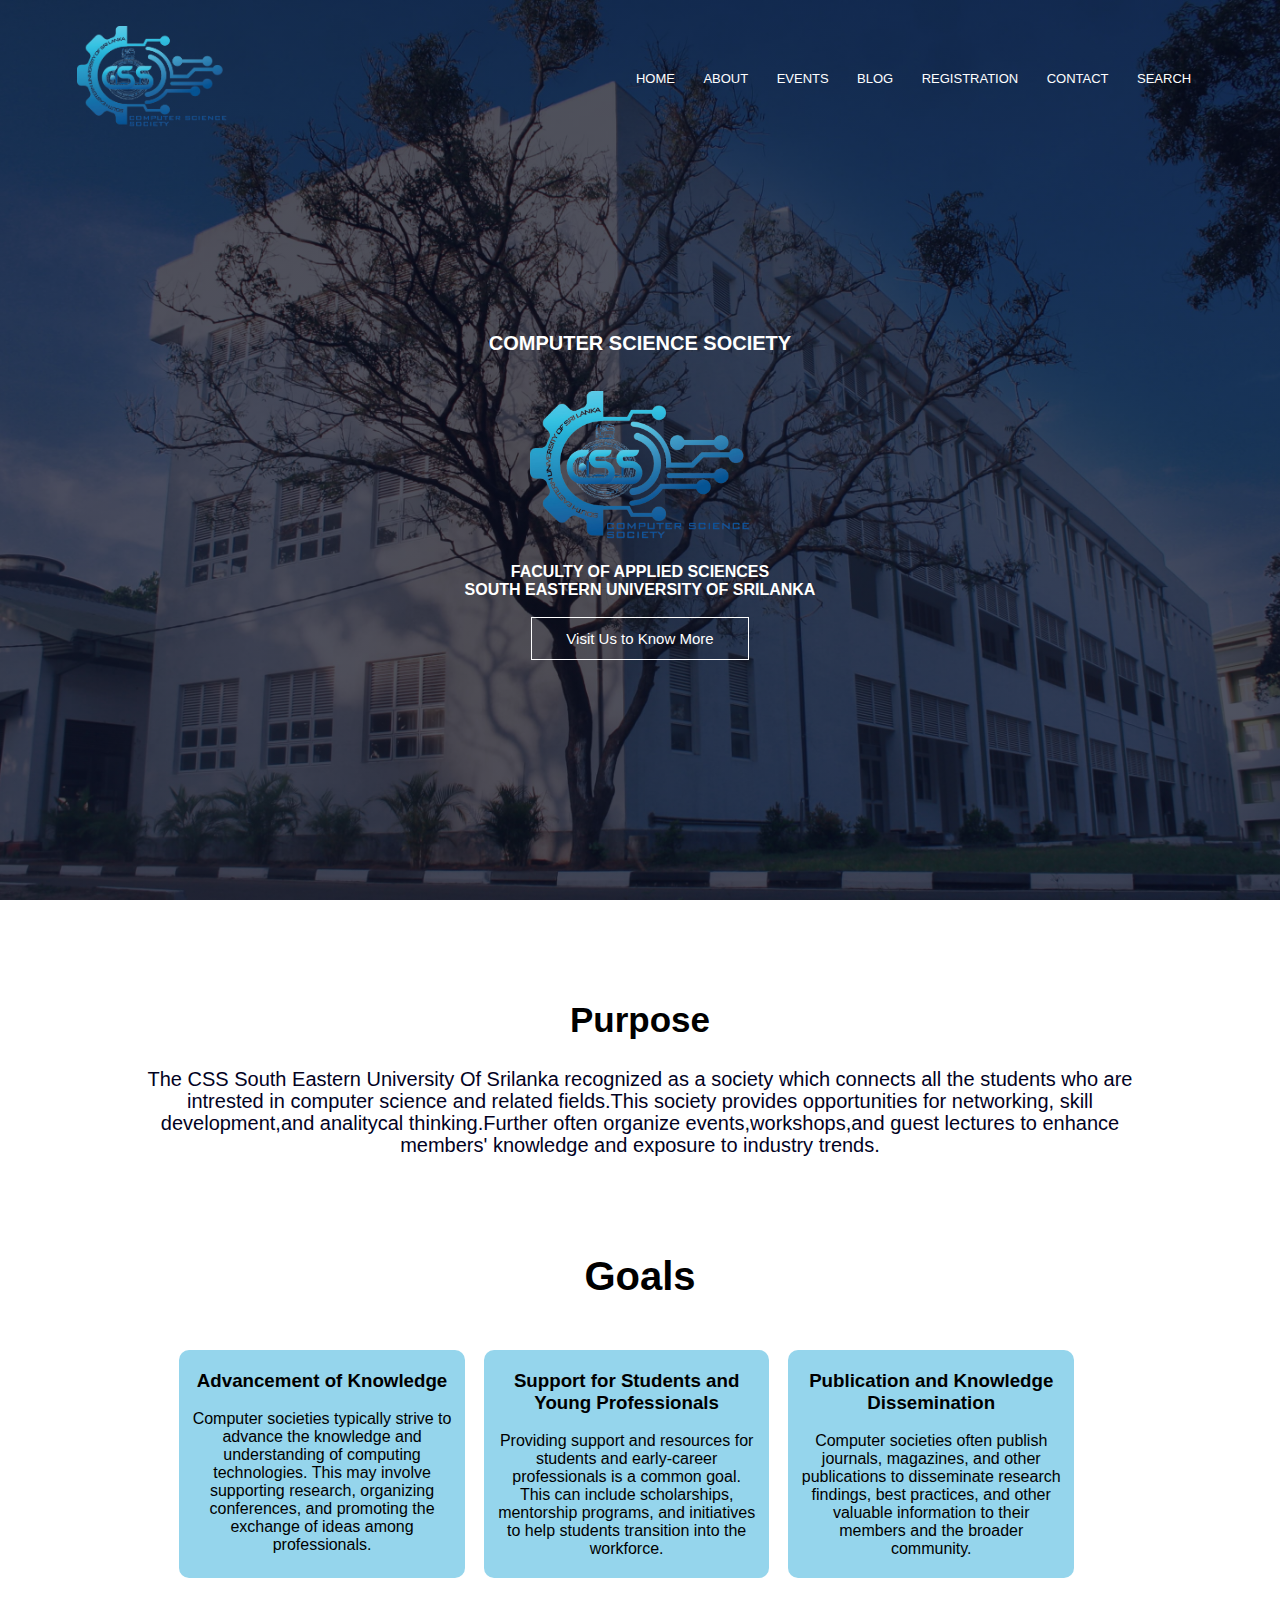
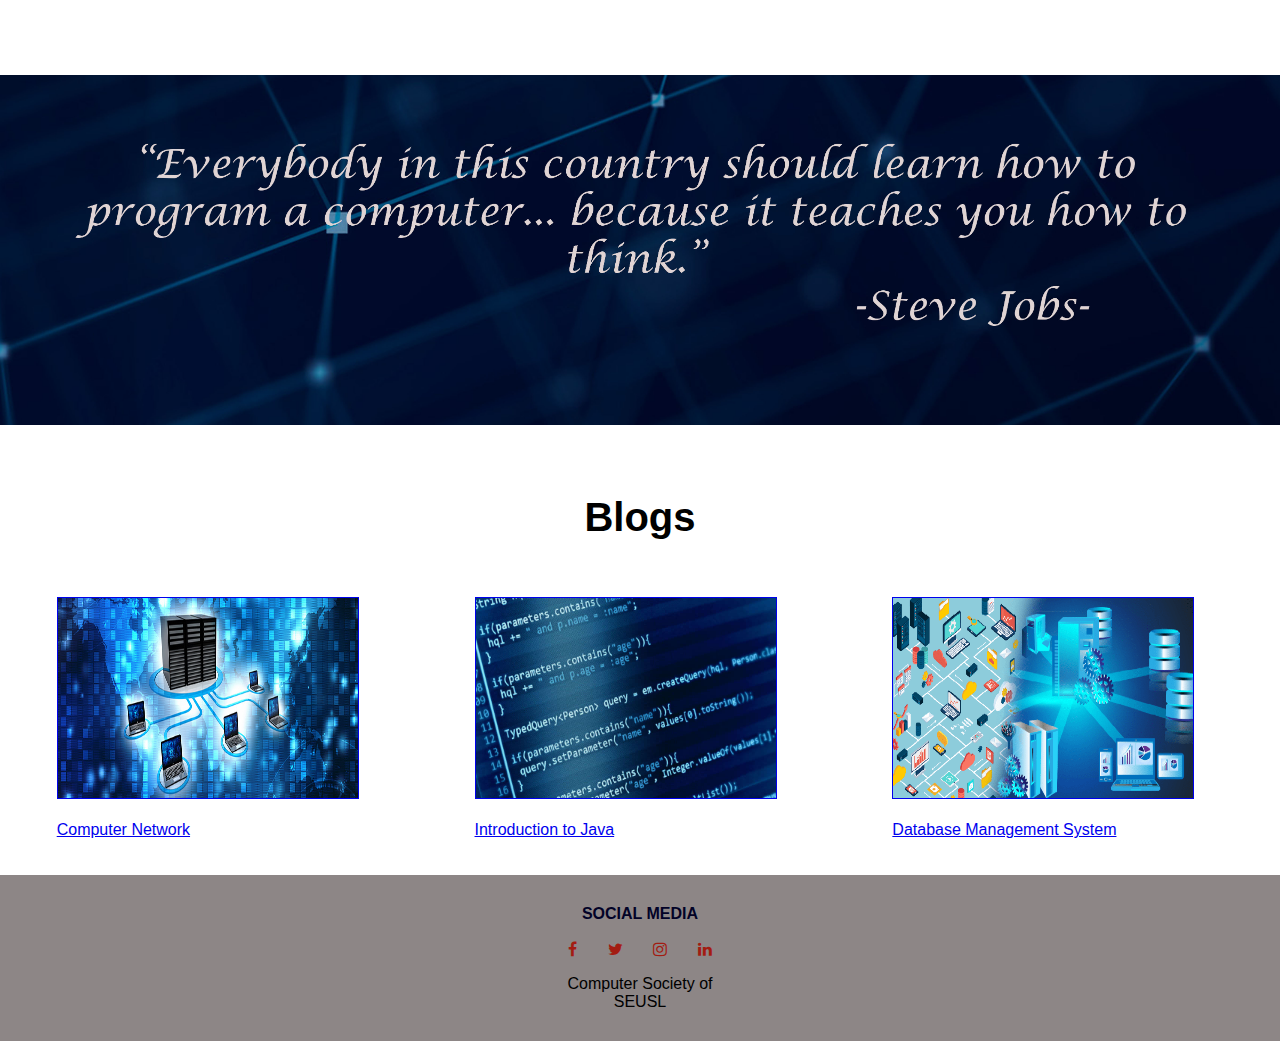
<file: index.html>
<!DOCTYPE html>
<html>
<head>
<meta name="viewport" content="with=device-width,initial-scale=1.0">
<title>Computer science Society of FAS-SEUSL</title>
<link rel="stylesheet" href="style.css">
<link rel="stylesheet" href="https://cdnjs.cloudflare.com/ajax/libs/font-awesome/4.7.0/css/font-awesome.min.css">   
</head>
<body>
<section class="header">
<nav>
    <a href="index.html"><img src="Image/Logo.png" ></a>
	<div class="nav-links" id="navLinks">
	<i class="fa fa-times" onclick="hideMenu()"></i>
	<ul>
	<li><a href="index.html">HOME</a></li>
	<li><a href="About.html">ABOUT</a></li>
	<li><a href="Events.html">EVENTS</a></li>
	<li><a href="Blog.html">BLOG</a></li>
	<li><a href="https://docs.google.com/forms/d/e/1FAIpQLSdW8bKwoPe8uMBOuVY3v7_StWo3fesGZ9nMO2a-LYs4n4sSFw/viewform?usp=sf_link">REGISTRATION</a></li>
	<li><a href="contact.html">CONTACT</a></li>
	<li><a href="Search.html">SEARCH</a></li>
	</ul>	
	</div>
	<i class="fa fa-bars" onclick="showMenu()"></i>
</nav>

<div class="text-box">
	<h1><br><br><br><br>COMPUTER SCIENCE SOCIETY</h1>
	<br><br>
	<img src="Image/Logo.png" style=" widht:150xpx; height:150px;">
	<br><br>
	<h4>FACULTY OF APPLIED SCIENCES</h4>
	<h4>SOUTH EASTERN UNIVERSITY OF SRILANKA</h4><br>
	<a href="About.html" class="hero-btn">Visit Us to Know More</a>
</div>

</section>
<!--------------------purpose----------------------------->
<section class="purpose">
<h1 style="font-size: 35px;font-weight: 600;">Purpose</h1>
<br>
<p style="color: rgb(2, 2, 31);font-size: 20px;font-weight: 300;line-height: 22px;padding: 10px;text-align: center;">The CSS South Eastern University Of Srilanka recognized as a society which connects all the students who 
	are intrested in computer science and related fields.This society provides opportunities for networking,
	skill development,and analitycal thinking.Further often organize events,workshops,and guest lectures to 
	enhance members' knowledge and exposure to industry trends.</p><br>

	
</section>
<!-------- Goals-------->
<section class="Goals">
	<h1>Goals</h1>
	<div class="row">
		<div class="G1">
			<h3>Advancement of Knowledge</h3>
			<p><br>Computer societies typically strive to advance the knowledge and understanding of computing technologies. 
				This may involve supporting research, organizing conferences, and promoting the exchange of ideas among professionals.</p>
			</div>
			<div class="G1">
				<h3>Support for Students and Young Professionals</h3>
				<p><br>Providing support and resources for students and early-career professionals is a common goal. 
					This can include scholarships, mentorship programs, 
					and initiatives to help students transition into the workforce.</p>
				</div>
			<div class="G1">
				<h3>Publication and Knowledge Dissemination</h3>
				<p><br>Computer societies often publish journals, magazines, and other publications to 
					disseminate research findings, best practices, 
					and other valuable information to their members and the broader community.</p>
			</div>
		</div>

</section>
<section class="thoughts">
	
</section>

<section>
	<div class="index-blog">
	<h1>Blogs</h1>
    </div>
	<ul id="galleries">
		<li>
			<a href="network.html"><img src="Image/computer-network.jpg"  class="border" width="300" height="200" border="1" title="Computer_network" ></a>
			<a href="network.html"><br>Computer Network</a>
		</li>
		<li>
			<a href="java.html"><img src="Image/slove-programming.jpg"  class="border" width="300" height="200" border="1" title="Intro to java" /></a>
			<a href="java.html"><br>Introduction to Java</a>
		</li>
		<li>
			<a href="DBMS.html"><img src="Image/Database-Management-System.png"  class="border" width="300" height="200" border="1" title="DBMS" /></a>
			<a href="DBMS.html"><br>Database Management System</a>
		</li>
		
	</ul>
	<br>
	<br>
	
</section>


     <!---------------Footer------------->
	 <section class="footer">
		<h4 style="color: rgb(2, 2, 39);">SOCIAL MEDIA</h4>
		<div class="icons">
		<i class="fa fa-facebook"></i>
		<i class="fa fa-twitter"></i>
		<i class="fa fa-instagram"></i>
		<i class="fa fa-linkedin"></i>
	</div>
	<p>Computer Society of <br>SEUSL</p>
	</section>
	<!----------------javaScript-------------------->
	<script>
		var navLinks=document.getElementById("navLinks");
		function showMenu(){
			navLinks.style.right="0";
		}
		function hideMenu(){
			navLinks.style.right="-200px";
		}
	</script>
</body>
</html>





<!-------javascript for toggle menu------->
<script>
var navLinks =document.getElementById("navLinks");
function showMenu(){
navLinks.style.right = "0";

}
function hideMenu(){
navLinks.style.right = "-300px";
}
</script>
</body>

</html>
</file>
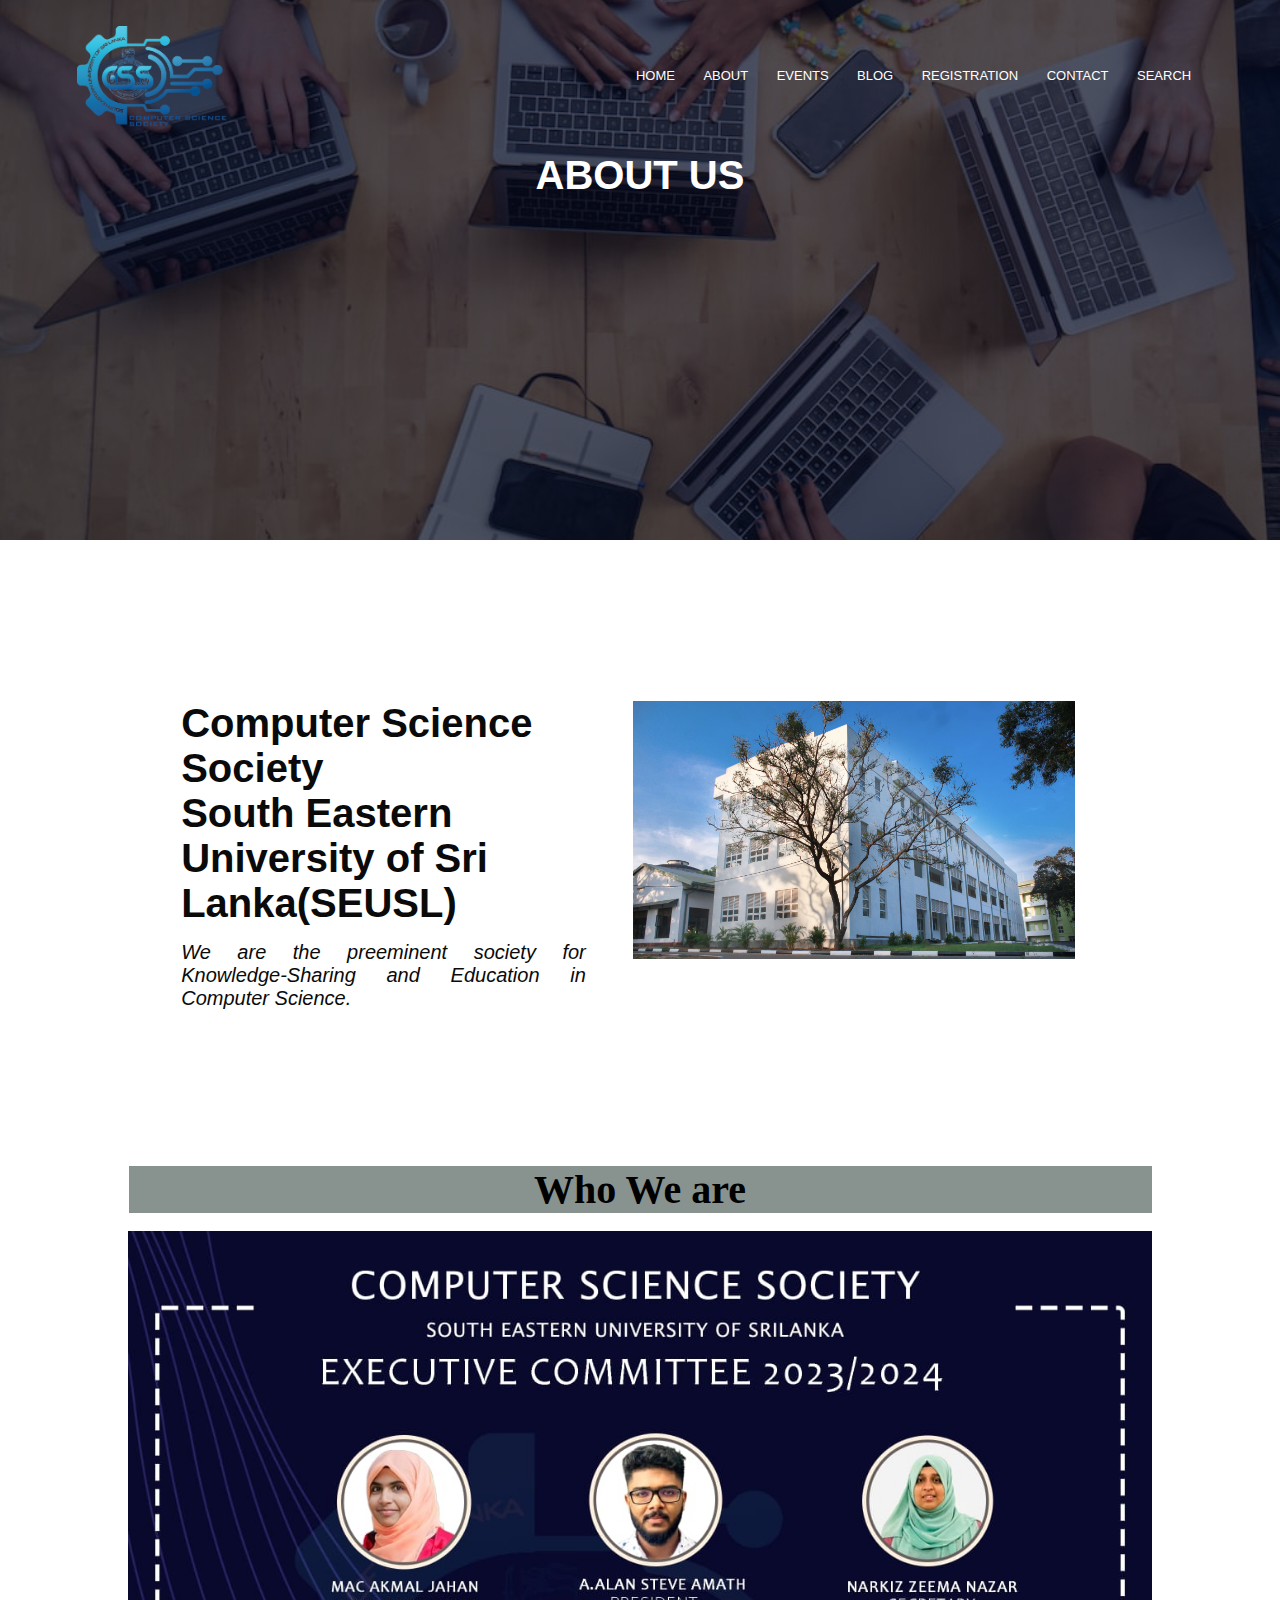
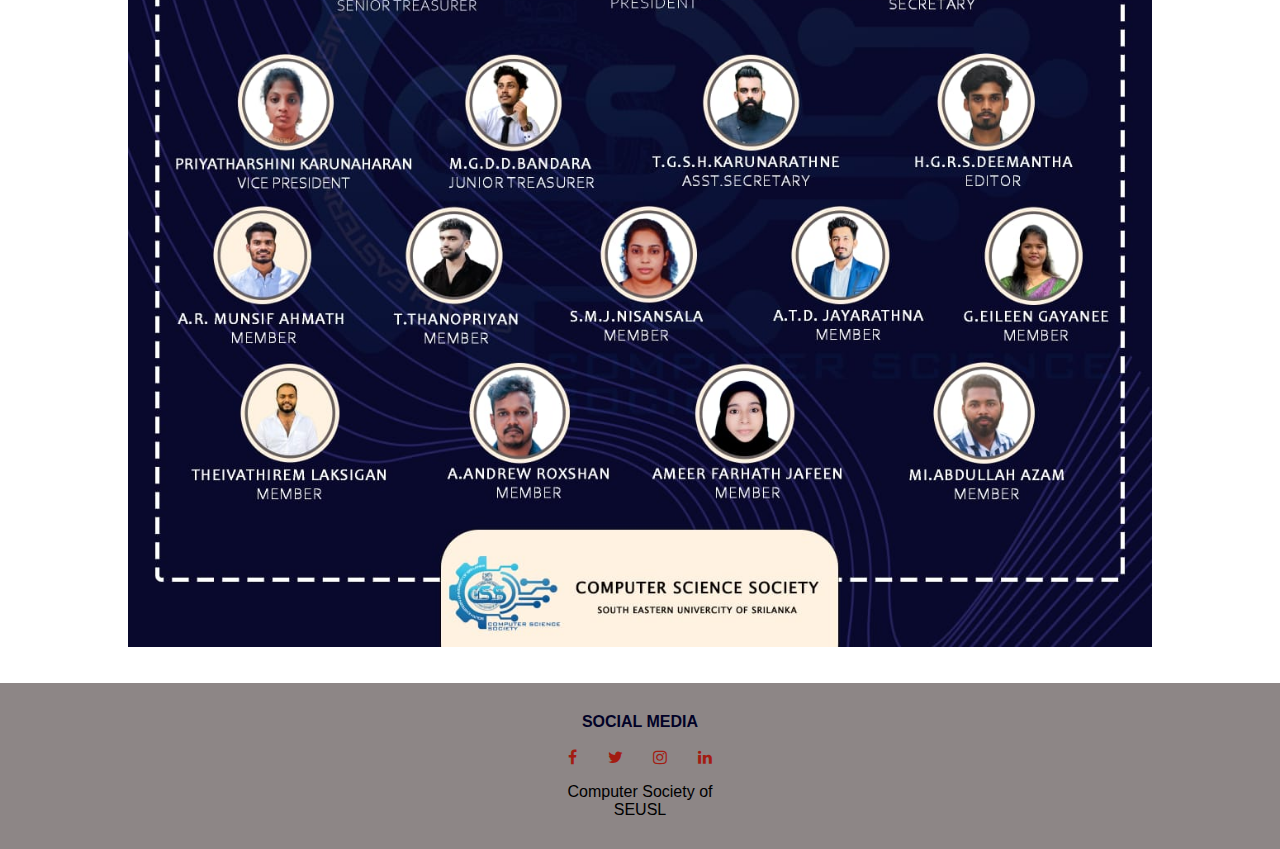
<file: About.html>
<html>
    <head>
        <meta name="viewport" content="with=device-width, initial-scale=1.0">
        <title>Computer science Society of FAS-SEUSL</title>
           <link rel="stylesheet" href="style.css" >
        <!-- Add icon library -->
        <meta name="viewport" content="width=device-width, initial-scale=1">
        <!-- Add font awesome icons -->
<link rel="stylesheet" href="https://cdnjs.cloudflare.com/ajax/libs/font-awesome/4.7.0/css/font-awesome.min.css">   
    </head>
    <body>
        <section class="sub-header3">
                <nav>
                    <img src="Image/Logo.png" width="150" >
                    <div class="nav-links" >
                    <ul>
                        <li><a href="index.html">HOME</a></li>
                        <li><a href="About.html">ABOUT</a></li>
                        <li><a href="Events.html">EVENTS</a></li>
                        <li><a href="Blog.html">BLOG</a></li>
                        <li><a href="https://docs.google.com/forms/d/e/1FAIpQLSdW8bKwoPe8uMBOuVY3v7_StWo3fesGZ9nMO2a-LYs4n4sSFw/viewform?usp=sf_link">REGISTRATION</a></li>
                        <li><a href="contact.html">CONTACT</a></li>
                        <li><a href="Search.html">SEARCH</a></li>
                     </ul>
                </div>
                </nav>
                
                   <h1>ABOUT US</h1>
             
                
        </section>  
        <!------------About-------------------->
        <section class="about-us">
            <div class="row">
                <div class="about-col">
                    <h1>Computer Science Society</h1>
                    <h1>South Eastern University of Sri Lanka(SEUSL)</h1>
                    <p><i>We are the preeminent society for Knowledge-Sharing and Education in Computer Science.</i></p>
                </div>
                <div class="about-col">
                    <img src="Image/Fas.jpg">
                </div>
            </div>

        </section>
        <section class="mermers">
            <h1>Who We are</h1>
            <br>
            <img src="Image/we_are.jpg" class="img">
            <br>
            <br>
        </section>

  


        <!---------------Footer------------->
        <section class="footer">
            <h4 style="color: rgb(2, 2, 39);">SOCIAL MEDIA</h4>
            <div class="icons">
            <i class="fa fa-facebook"></i>
            <i class="fa fa-twitter"></i>
            <i class="fa fa-instagram"></i>
            <i class="fa fa-linkedin"></i>
        </div>
        <p>Computer Society of <br>SEUSL</p>
        </section>
    </body>
</html>
</file>
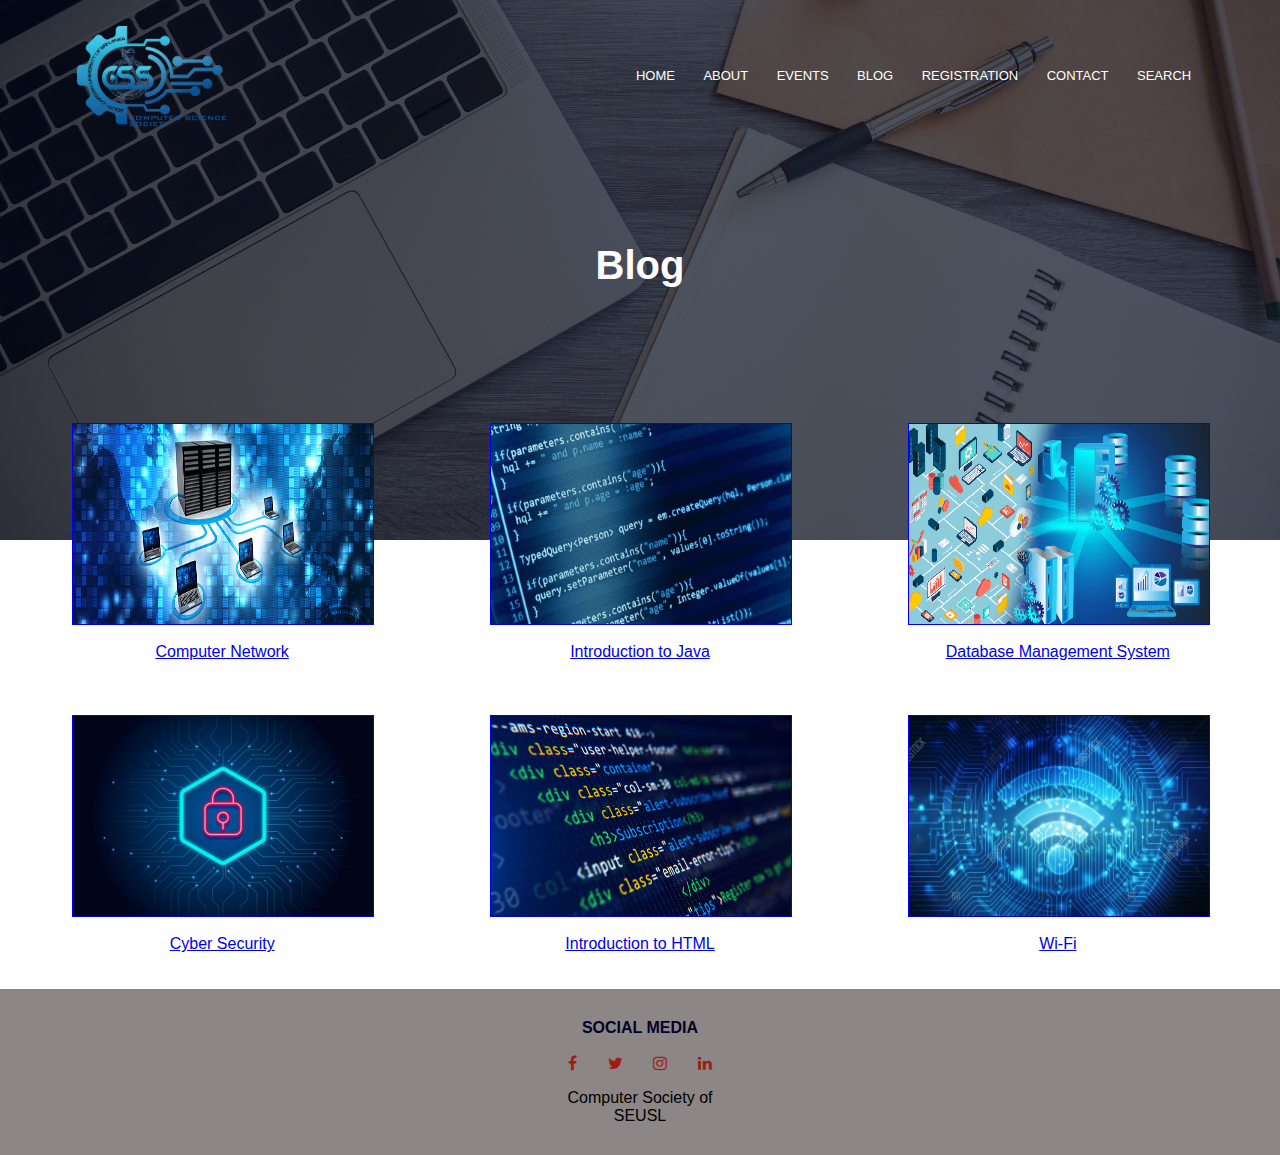
<file: Blog.html>
<html>
    <head>
        <meta name="viewport" content="with=device-width, initial-scale=1.0">
        <title>Computer science Society of FAS-SEUSL</title>
           <link rel="stylesheet" href="style.css" >
        <!-- Add icon library -->
        <meta name="viewport" content="width=device-width, initial-scale=1">
        <!-- Add font awesome icons -->
<link rel="stylesheet" href="https://cdnjs.cloudflare.com/ajax/libs/font-awesome/4.7.0/css/font-awesome.min.css">   
    </head>
    <body>
        <section class="sub-header1">
                <nav>
                    <img src="Image/Logo.png" width="150" >
                    <div class="nav-links" >
                    <ul>
                        <li><a href="index.html">HOME</a></li>
                        <li><a href="About.html">ABOUT</a></li>
                        <li><a href="Events.html">EVENTS</a></li>
                        <li><a href="Blog.html">BLOG</a></li>
                        <li><a href="https://docs.google.com/forms/d/e/1FAIpQLSdW8bKwoPe8uMBOuVY3v7_StWo3fesGZ9nMO2a-LYs4n4sSFw/viewform?usp=sf_link">REGISTRATION</a></li>
                        <li><a href="contact.html">CONTACT</a></li>
                        <li><a href="Search.html">SEARCH</a></li>
                     </ul>
                </div>
               
                </nav>
                
                <h1><br><br>Blog<br><br><br></h1>
               
               <section>
                <h1><br></h1>
                <ul id="galleries">
                    <li>
                        <a href="network.html"><img src="Image/computer-network.jpg"  class="border" width="300" height="200" border="1" title="Computer_network" ></a>
                        <a href="network.html"><br>Computer Network</a>
                    </li>
                    <li>
                        <a href="java.html"><img src="Image/slove-programming.jpg"  class="border" width="300" height="200" border="1" title="Intro to java" /></a>
                        <a href="java.html"><br>Introduction to Java</a>
                    </li>
                    <li>
                        <a href="DBMS.html"><img src="Image/Database-Management-System.png"  class="border" width="300" height="200" border="1" title="DBMS" /></a>
                        <a href="DBMS.html"><br>Database Management System</a>
                    </li>
                    
                </ul>
                <br>
                <br>
                <br>
                <ul id="galleries">
                    
                    <li>
                        <a href="Cyber security.html"><img src="Image/cyber-security2.jpg"  class="border" width="300" height="200" border="1" title="Cyber security" /></a>
                        <a href="Cyber security.html"><br>Cyber Security</a>
                    </li>
                    <li>
                        <a href="html.html"><img src="Image/HTML_Blog-scaled.jpeg"  class="border" width="300" height="200" border="1" title="html"></a>
                        <a href="html.html"><br>Introduction to HTML</a>
                    </li>
                    <li>
                        <a href="wifi.html"><img src="Image/wifi.jpg"  class="border" width="300" height="200" border="1" title="Wifi" ></a>
                        <a href="wifi.html"><br>Wi-Fi</a>
                    </li>
                </ul>
                <br>
                <br>
            </section>


        <!---------------Footer------------->
        <section class="footer">
            <h4 style="color: rgb(2, 2, 39);">SOCIAL MEDIA</h4>
            <div class="icons">
            <i class="fa fa-facebook"></i>
            <i class="fa fa-twitter"></i>
            <i class="fa fa-instagram"></i>
            <i class="fa fa-linkedin"></i>
        </div>
        <p style="color: black;">Computer Society of <br>SEUSL</p>
        </section>
    </body>
</html>
</file>
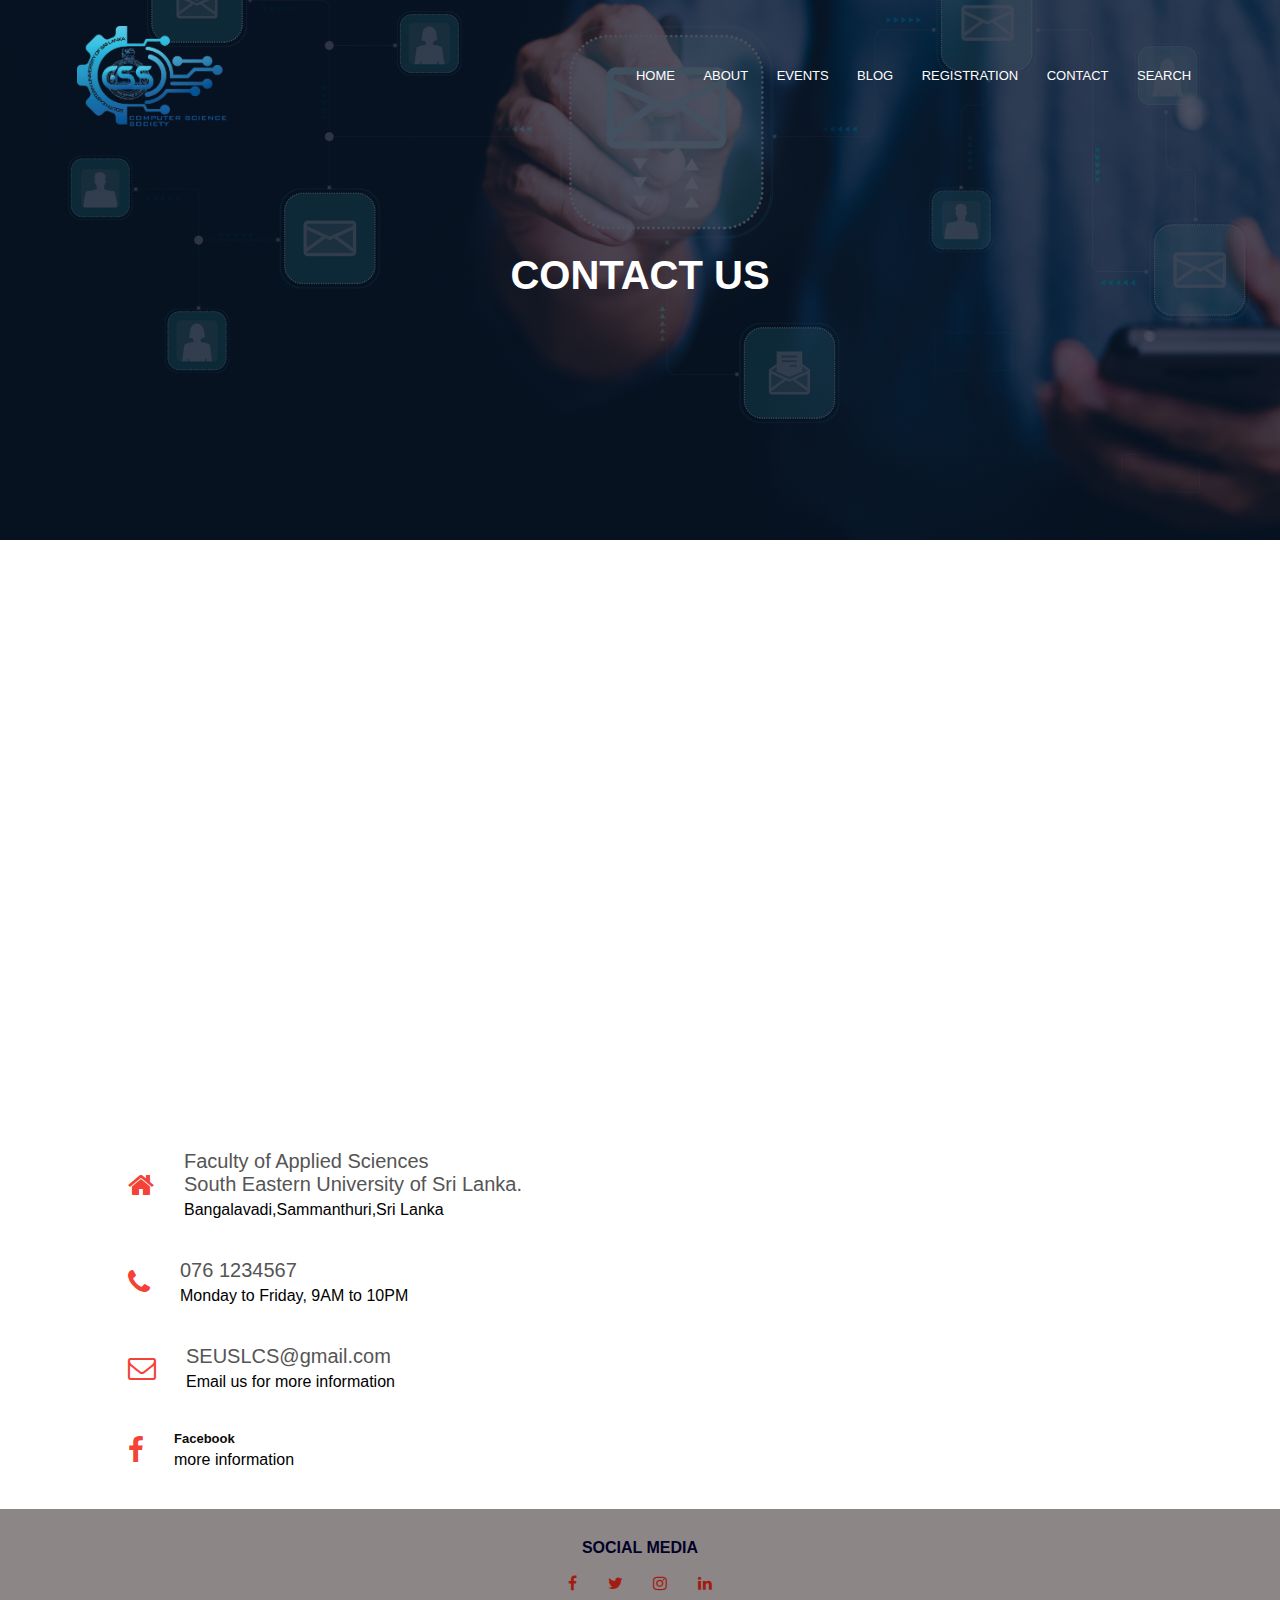
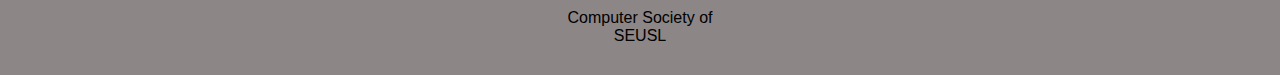
<file: contact.html>
<html>
    <head>

        <meta name="viewport" content="with=device-width, initial-scale=1.0">
        <title>Computer science Society of FAS-SEUSL</title>
           <link rel="stylesheet" href="style.css" >
        <!-- Add icon library -->
        <meta name="viewport" content="width=device-width, initial-scale=1">
        <!-- Add font awesome icons -->
<link rel="stylesheet" href="https://cdnjs.cloudflare.com/ajax/libs/font-awesome/4.7.0/css/font-awesome.min.css">   
    </head>
    <body>
        <section class="sub-header">
                <nav>
                    <img src="Image/Logo.png" width="150" >
                    <div class="nav-links" >
                    <ul>
                        <li><a href="index.html">HOME</a></li>
                        <li><a href="About.html">ABOUT</a></li>
                        <li><a href="Events.html">EVENTS</a></li>
                        <li><a href="Blog.html">BLOG</a></li>
                        <li><a href="https://docs.google.com/forms/d/e/1FAIpQLSdW8bKwoPe8uMBOuVY3v7_StWo3fesGZ9nMO2a-LYs4n4sSFw/viewform?usp=sf_link">REGISTRATION</a></li>
                        <li><a href="contact.html">CONTACT</a></li>
                        <li><a href="Search.html">SEARCH</a></li>

                    </ul>
                </div>
                </nav>
                <h1>CONTACT US</h1>
        </section>  
        <!------------------CONTACT us-------------->
        <section class="location">
            <iframe src="https://www.google.com/maps/embed?pb=!1m18!1m12!1m3!1d7913.897906987448!2d81.78151364408141!3d7.359619224630003!2m3!1f0!2f0!3f0!3m2!1i1024!2i768!4f13.1!3m3!1m2!1s0x3ae515f92b9e6ead%3A0xcba0fce59fb938d9!2sSouth%20Eastern%20University%20of%20Sri%20Lanka%20(Faculty%20of%20Applied%20Sciences)!5e0!3m2!1sen!2slk!4v1701088982349!5m2!1sen!2slk" 
            width="600" height="450"
             style="border:0;" allowfullscreen="" loading="lazy" ></iframe>

        </section>

        <section class="contact-us">
            <div class="contact-col">
                <div>
                    <i class="fa fa-home"></i>
                    <span>
                        <h5>Faculty of Applied Sciences<br>
                            South Eastern University of Sri Lanka.<br>
                            
                            </h5>
                        <p>Bangalavadi,Sammanthuri,Sri Lanka</p>
                    </span>
                </div>

                <div>
                    <i class="fa fa-phone"></i>
                    <span>
                        <h5>076 1234567</h5>
                        <p>Monday to Friday, 9AM to 10PM</p>
                    </span>
                </div>

                <div>
                    <i class="fa fa-envelope-o"></i>
                    <span>
                        <h5>SEUSLCS@gmail.com</h5>
                        <p>Email us for more information</p>
                    </span>
                </div>
                <div>
                    <i class="fa fa-facebook"></i>
                    <span>
                        
                        <h5><a href="https://web.facebook.com/FASComputerScienceSociety/"><b> Facebook</b></a></h5>
                        <P>more information</P>
                    </span>
                </div>

            </div>
        </section>
        
        <!---------------Footer------------->
        <section class="footer">
            <h4 style="color: rgb(2, 2, 39);">SOCIAL MEDIA</h4>
            <div class="icons">
            <i class="fa fa-facebook"></i>
            <i class="fa fa-twitter"></i>
            <i class="fa fa-instagram"></i>
            <i class="fa fa-linkedin"></i>
        </div>
        <p>Computer Society of <br>SEUSL</p>
        </section>
    </body>
</html>
</file>
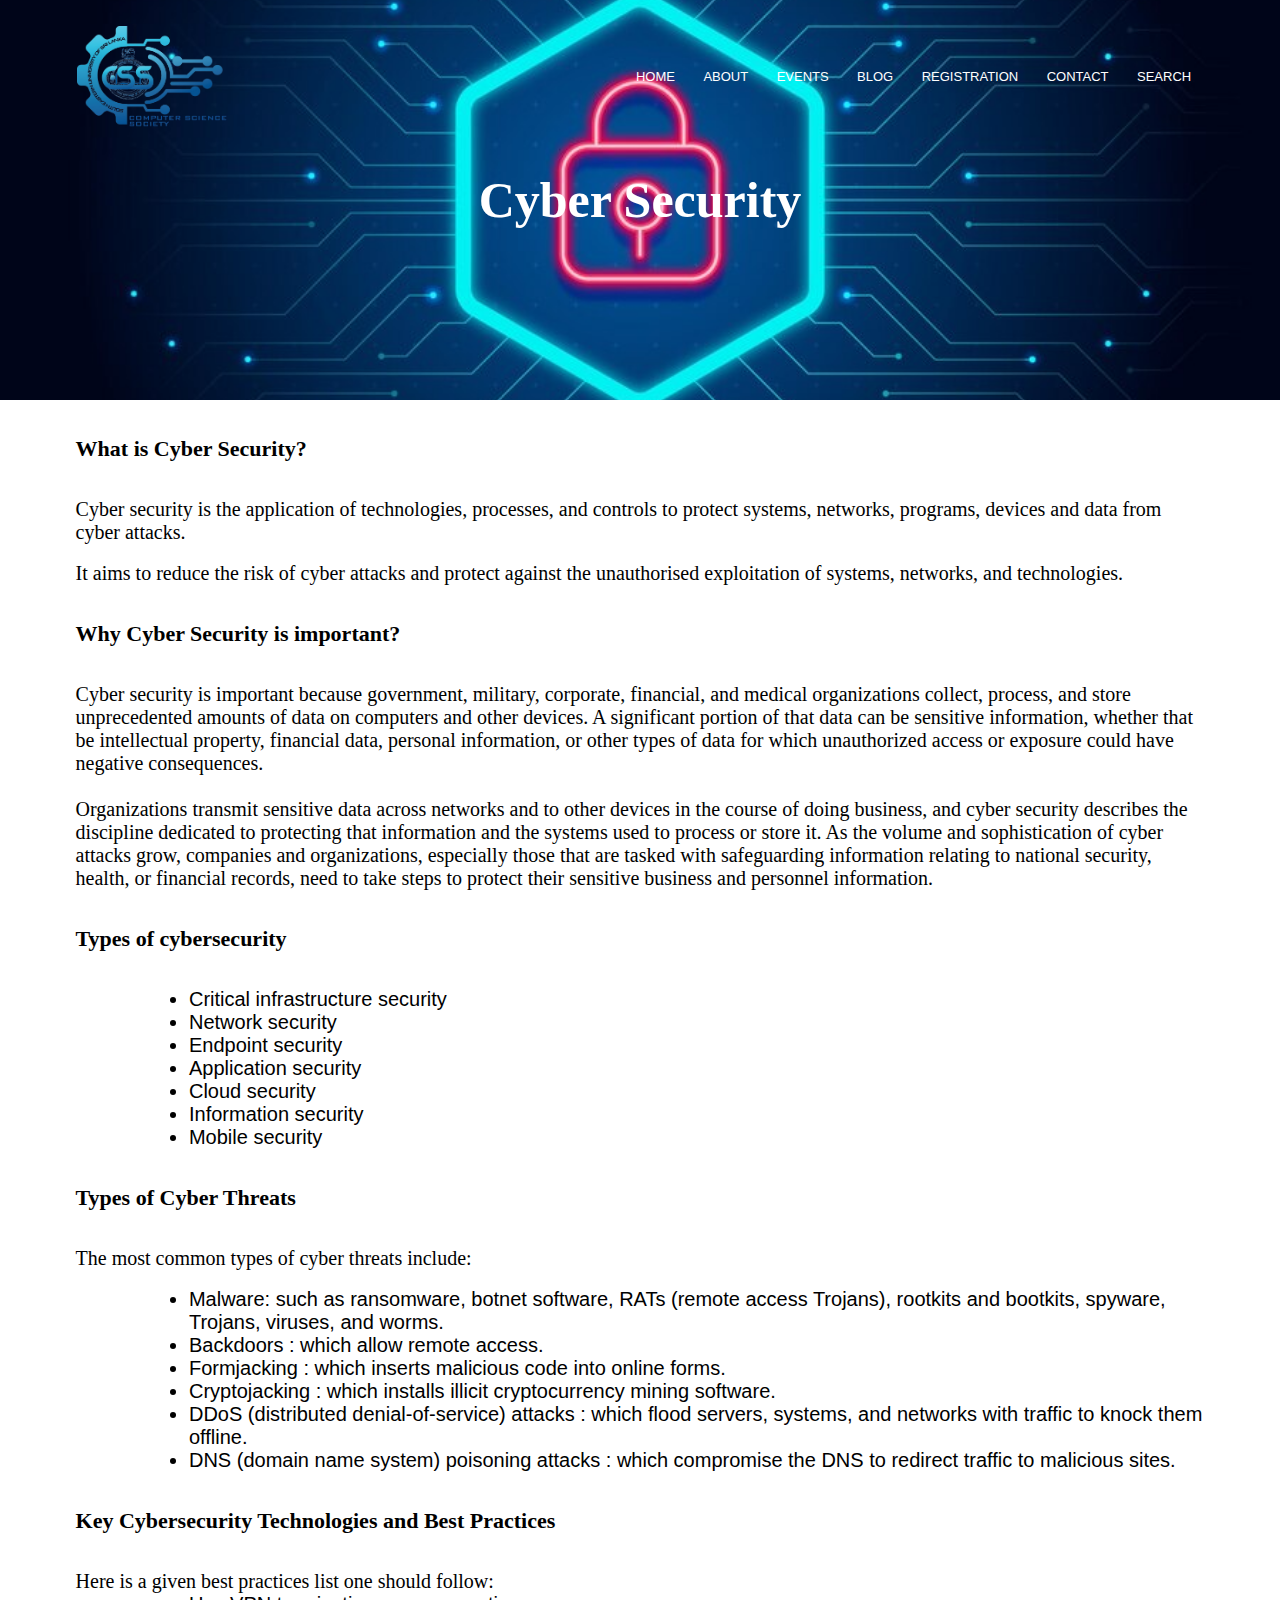
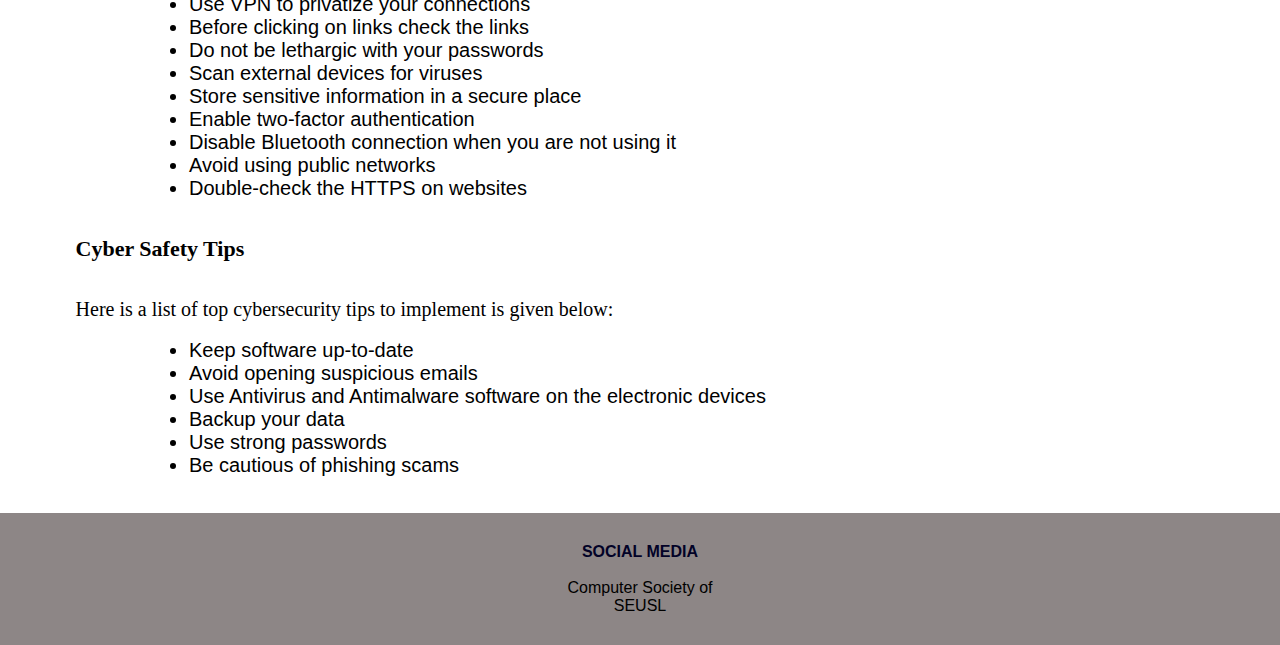
<file: Cyber security.html>
<!DOCTYPE html>
<html>
<head>
    <meta charset="UTF-8">
    <meta name="viewport" content="width=device-width, initial-scale=1.0">
    <title>Computer science Society of FAS-SEUSL</title>
    <link rel="stylesheet" href="style.css" >
        <!-- Add icon library -->
        <meta name="viewport" content="width=device-width, initial-scale=1">
</head>
<body>
    <section class="blog-col">
        <nav>
            <img src="Image/Logo.png" width="150" >
            <div class="nav-links" >
            <ul>
                <li><a href="index.html">HOME</a></li>
                <li><a href="About.html">ABOUT</a></li>
                <li><a href="Events.html">EVENTS</a></li>
                <li><a href="Blog.html">BLOG</a></li>
                <li><a href="https://docs.google.com/forms/d/e/1FAIpQLSdW8bKwoPe8uMBOuVY3v7_StWo3fesGZ9nMO2a-LYs4n4sSFw/viewform?usp=sf_link">REGISTRATION</a></li>
                <li><a href="contact.html">CONTACT</a></li>
                <li><a href="Search.html">SEARCH</a></li>
             </ul>
        </div>
        </nav>
        <div class="text-box1">
                <h1>Cyber Security</h1>
        </div>
    </section>
    <br>
    <br>
    <div class="content">
    <h2>What is Cyber Security?</h2>
    <br>
    <br>
    <p>Cyber security is the application of technologies, processes, and controls to protect systems, networks, programs, devices and data from cyber attacks.</p>
    <br>
    <p>It aims to reduce the risk of cyber attacks and protect against the unauthorised exploitation of systems, networks, and technologies.</p>
    <br>
    <br>
    <h2>Why Cyber Security is important?</h2>
    <br>
    <br>
    <p>Cyber security is important because government, military, corporate, financial, and medical organizations collect, process, and store unprecedented amounts of data on computers and other devices. A significant portion of that data can be sensitive information, whether that be intellectual property, financial data, personal information, or other types of data for which unauthorized access or exposure could have negative consequences. <br><br>Organizations transmit sensitive data across networks and to other devices in the course of doing business, and cyber security describes the discipline dedicated to protecting that information and the systems used to process or store it. As the volume and sophistication of cyber attacks grow, companies and organizations, especially those that are tasked with safeguarding information relating to national security, health, or financial records, need to take steps to protect their sensitive business and personnel information.</p>
    <br>
    <br>
    <h2>Types of cybersecurity</h2>
    <br>
    <br>
    
        <ul>
            <li>Critical infrastructure security</li>
            <li>Network security</li>
            <li>Endpoint security</li>
            <li>Application security</li>
            <li>Cloud security</li>
            <li>Information security</li>
            <li>Mobile security</li>
        </ul>
    <br>
    <br>
    <h2>Types of Cyber Threats</h2>
    <br>
    <br>
    <p>The most common types of cyber threats include:</p>
        <br>
        <ul>
            <li>Malware: such as ransomware, botnet software, RATs (remote access Trojans), rootkits and bootkits, spyware, Trojans, viruses, and worms.</li>
            <li>Backdoors : which allow remote access.</li>
            <li>Formjacking : which inserts malicious code into online forms.</li> 
            <li>Cryptojacking : which installs illicit cryptocurrency mining software.</li> 
            <li>DDoS (distributed denial-of-service) attacks : which flood servers, systems, and networks with traffic to knock them offline.</li>      
            <li>DNS (domain name system) poisoning attacks : which compromise the DNS to redirect traffic to malicious sites.</li>
        </ul>
        <br>
        <br>
        <h2>Key Cybersecurity Technologies and Best Practices</h2>
        <br>
        <br>
        <p>Here is a given best practices list one should follow:</p>
        <ul>
            <li>Use VPN to privatize your connections</li>
            <li>Before clicking on links check the links</li>
            <li>Do not be lethargic with your passwords</li>
            <li>Scan external devices for viruses</li>
            <li>Store sensitive information in a secure place</li>
            <li>Enable two-factor authentication</li>
            <li>Disable Bluetooth connection when you are not using it</li>
            <li>Avoid using public networks</li>
            <li>Double-check the HTTPS on websites</li>

        </ul>
        <br>
        <br>
        <h2>Cyber Safety Tips</h2>
        <br>
        <br>
        <p>Here is a list of top cybersecurity tips to implement is given below:</p>
        <br>
        <ul>
            <li>Keep software up-to-date</li>
            <li>Avoid opening suspicious emails</li>
            <li>Use Antivirus and Antimalware software on the electronic devices</li>
            <li>Backup your data</li>
            <li>Use strong passwords</li>
            <li>Be cautious of phishing scams</li>
        </ul>
        <br><br>
    </div>
    <!---------------Footer------------->
<section class="footer">
    <h4 style="color: rgb(2, 2, 39);">SOCIAL MEDIA</h4>
    <div class="icons">
    <i class="fa fa-facebook"></i>
    <i class="fa fa-twitter"></i>
    <i class="fa fa-instagram"></i>
    <i class="fa fa-linkedin"></i>
</div>
<p style="color: black;">Computer Society of <br>SEUSL</p>
</section> 
    </body>
</html>
</file>
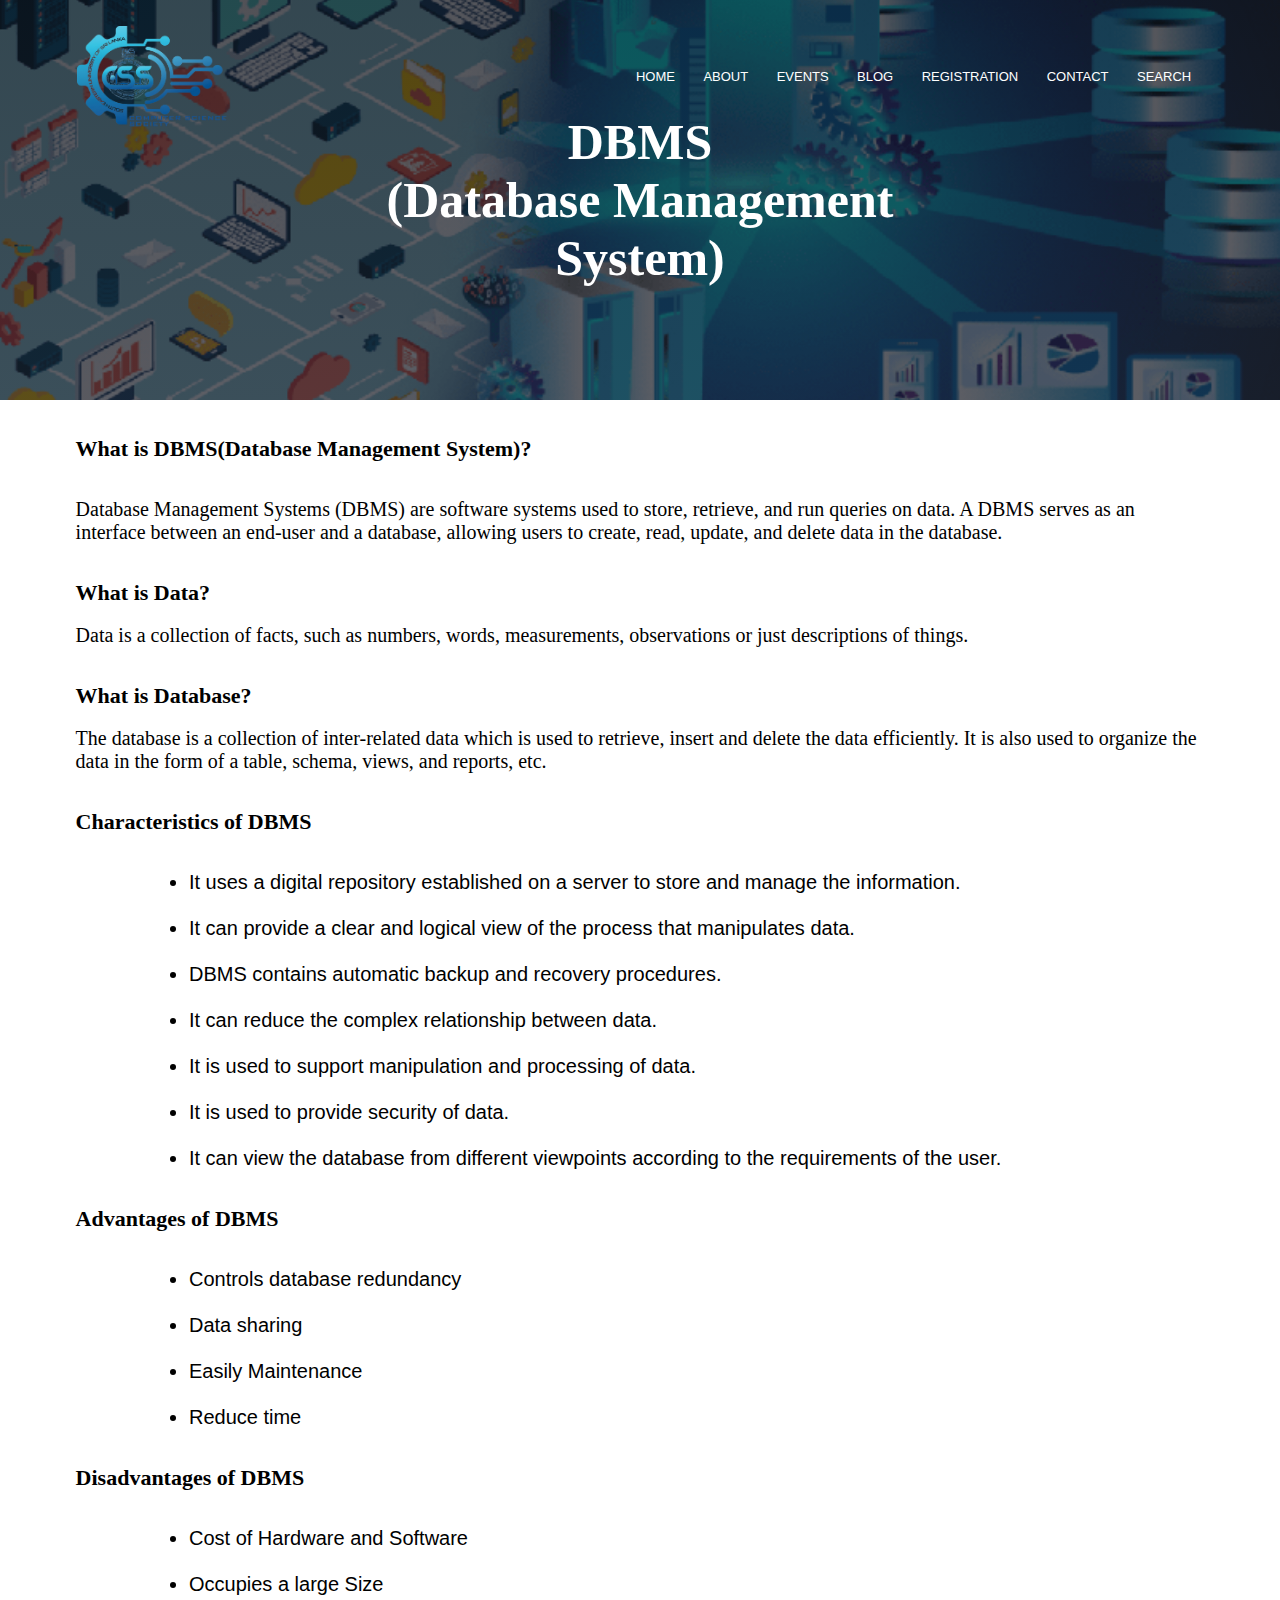
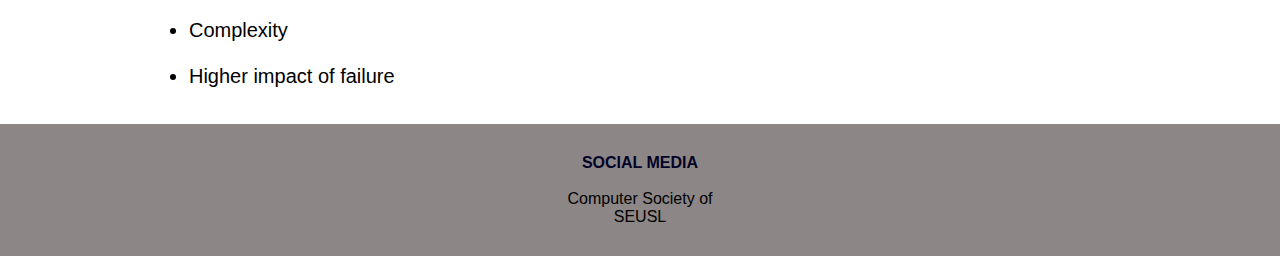
<file: DBMS.html>
<!DOCTYPE html>
<html lang="en">
<head>
    <meta charset="UTF-8">
    <meta name="viewport" content="width=device-width, initial-scale=1.0">
    <title>Computer science Society of FAS-SEUSL</title>
    <link rel="stylesheet" href="style.css" >
        <!-- Add icon library -->
        <meta name="viewport" content="width=device-width, initial-scale=1">
</head>
<body>
    <section class="blog-col4">
        <nav>
            <img src="Image/Logo.png" width="150" >
            <div class="nav-links" >
            <ul>
                <li><a href="index.html">HOME</a></li>
                <li><a href="About.html">ABOUT</a></li>
                <li><a href="Events.html">EVENTS</a></li>
                <li><a href="Blog.html">BLOG</a></li>
                <li><a href="https://docs.google.com/forms/d/e/1FAIpQLSdW8bKwoPe8uMBOuVY3v7_StWo3fesGZ9nMO2a-LYs4n4sSFw/viewform?usp=sf_link">REGISTRATION</a></li>
                <li><a href="contact.html">CONTACT</a></li>
                <li><a href="Search.html">SEARCH</a></li>
             </ul>
        </div>
        </nav>
        <div class="text-box1">
                <h1>DBMS</h1>
                <h1>(Database Management System)</h1>
        </div>
    </section>
    <br>
    <br>
    <div class="content">
    <h2>What is DBMS(Database Management System)?</h2>
    <br><br>
    <p>Database Management Systems (DBMS) are software systems used to store, retrieve, and run queries on data. A DBMS serves as an interface between an end-user and a database, allowing users to create, read, update, and delete data in the database.</p>
    <br>
    <br>
    <h2>What is Data?</h2>
    <br>
    <p>Data is a collection of facts, such as numbers, words, measurements, observations or just descriptions of things.</p>
    <br>
    <br>
    <h2>What is Database?</h2>
    <br>
    <p>The database is a collection of inter-related data which is used to retrieve, insert and delete the data efficiently. It is also used to organize the data in the form of a table, schema, views, and reports, etc.</p>
    <br>
    <br>
    <h2>Characteristics of DBMS</h2>
    <br><br>
    <ul>
        <li>It uses a digital repository established on a server to store and manage the information.</li>
        <br>
        <li>It can provide a clear and logical view of the process that manipulates data.</li>
        <br>
        <li>DBMS contains automatic backup and recovery procedures.</li>
        <br>
        <li>It can reduce the complex relationship between data.</li>
        <br>
        <li>It is used to support manipulation and processing of data.</li>
        <br>
        <li> It is used to provide security of data.</li>
        <br>
        <li>It can view the database from different viewpoints according to the requirements of the user.</li>
    </ul>
    <br><br>
    
    <h2>Advantages of DBMS</h2>
    <br><br>
        <ul>
            <li>Controls database redundancy</li>
            <br>
            <li>Data sharing</li>
            <br>
            <li>Easily Maintenance</li>
            <br>
            <li>Reduce time</li>
    </ul>
    <br><br>
    
       
    <h2>Disadvantages of DBMS</h2>
        <br><br>
        <ul>
            <li>Cost of Hardware and Software</li>
            <br>
            <li>Occupies a large Size</li>
            <br>
            <li>Complexity</li>
            <br>
            <li>Higher impact of failure</li>
        </ul>
        <br><br>
        
    </div>
    <!---------------Footer------------->
<section class="footer">
    <h4 style="color: rgb(2, 2, 39);">SOCIAL MEDIA</h4>
    <div class="icons">
    <i class="fa fa-facebook"></i>
    <i class="fa fa-twitter"></i>
    <i class="fa fa-instagram"></i>
    <i class="fa fa-linkedin"></i>
</div>
<p style="color: black;">Computer Society of <br>SEUSL</p>
</section> 

</body>
</html>
</file>
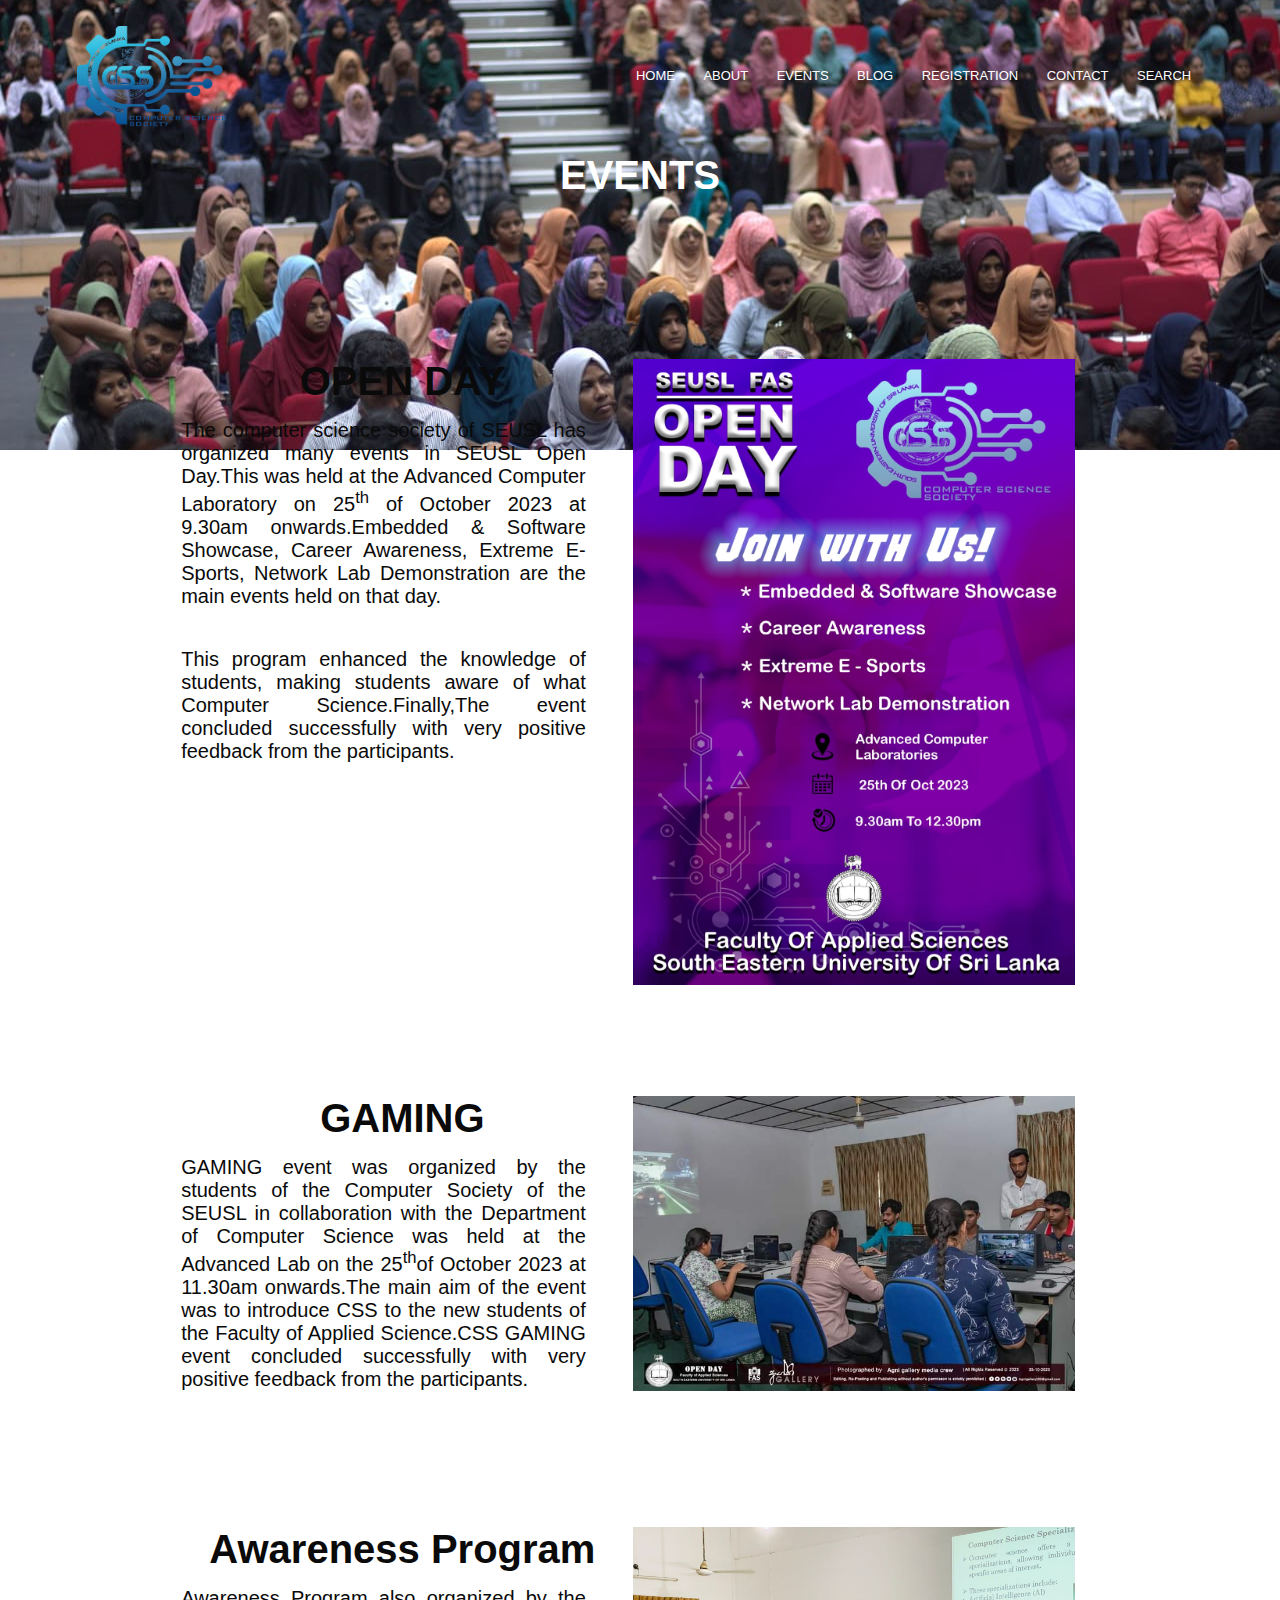
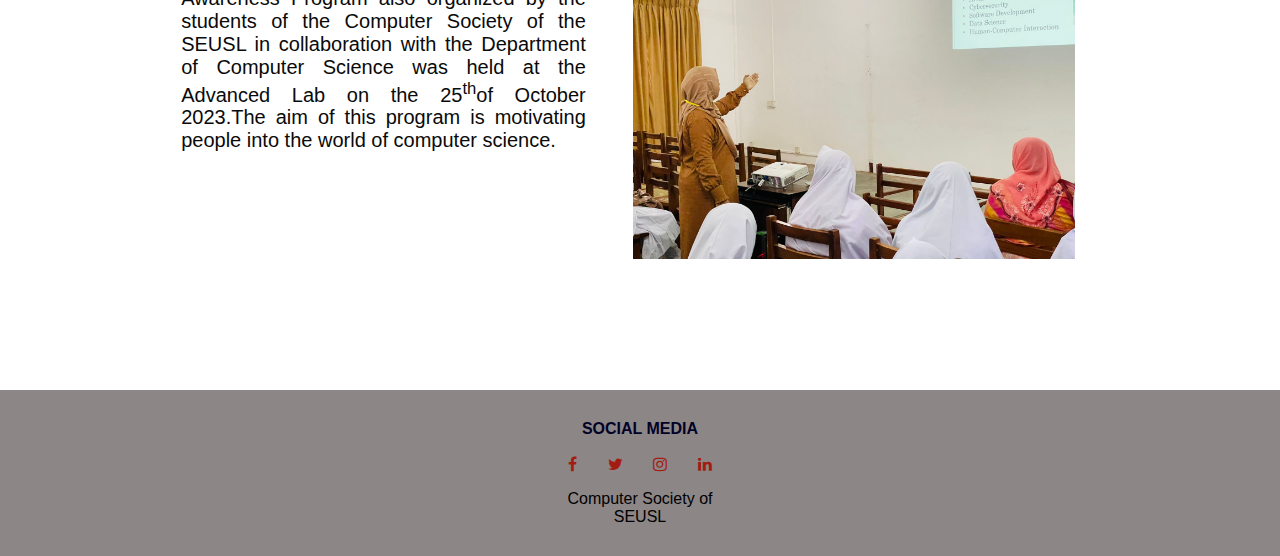
<file: Events.html>
<html>
    <head>
        <meta name="viewport" content="with=device-width, initial-scale=1.0">
        <title>Computer science Society of FAS-SEUSL</title>
           <link rel="stylesheet" href="style.css" >
        <!-- Add icon library -->
        <meta name="viewport" content="width=device-width, initial-scale=1">
        <!-- Add font awesome icons ----->
<link rel="stylesheet" href="https://cdnjs.cloudflare.com/ajax/libs/font-awesome/4.7.0/css/font-awesome.min.css">   
    </head>
    <body>
        <section class="sub-header2">
                <nav>
                    <img src="Image/Logo.png" width="150" >
                    <div class="nav-links" >
                    <ul>
                        <li><a href="index.html">HOME</a></li>
                        <li><a href="About.html">ABOUT</a></li>
                        <li><a href="Events.html">EVENTS</a></li>
                        <li><a href="Blog.html">BLOG</a></li>
                        <li><a href="https://docs.google.com/forms/d/e/1FAIpQLSdW8bKwoPe8uMBOuVY3v7_StWo3fesGZ9nMO2a-LYs4n4sSFw/viewform?usp=sf_link">REGISTRATION</a></li>
                        <li><a href="contact.html">CONTACT</a></li>
                        <li><a href="Search.html">SEARCH</a></li>
                     </ul>
                </div>
                
                </nav>
                <h1>EVENTS</h1>
                <section class="about-us">
                    <div class="row">
                        <div class="about-col">
                            <h1 >OPEN DAY</h1>
                            <p>The computer science society of SEUSL has organized many events in SEUSL Open Day.This was held at the Advanced Computer Laboratory on 25<sup>th</sup> of October 2023 at 9.30am onwards.Embedded & Software Showcase, Career Awareness, Extreme E-Sports, Network Lab Demonstration are the main events held on that day.</p>
                            <p>This program enhanced the knowledge of students, making students aware of what Computer Science.Finally,The event concluded successfully with very positive feedback from the participants.</p>
                        </div>
                        <div class="about-col">
                            <img src="Image/open day.jpg">
                        </div>
                    </div>
                    <div class="row">
                        <div class="about-col">
                            <h1 >GAMING</h1>
                            <p>GAMING event was organized by the students of the Computer Society of the SEUSL in collaboration with the Department of Computer Science was held at the Advanced Lab on the 25<sup>th</sup>of October 2023 at 11.30am onwards.The main aim of the event was to introduce CSS to the new students of the Faculty of Applied Science.CSS GAMING event concluded successfully with very positive feedback from the participants. </p>
                        </div>
                        <div class="about-col">
                            <img src="Image/open3.jpg">
                        </div>
                    </div>
                    <div class="row">
                        <div class="about-col">
                            <h1 >Awareness Program</h1>
                            <p>Awareness Program also organized by the students of the Computer Society of the SEUSL in collaboration with the Department of Computer Science was held at the Advanced Lab on the 25<sup>th</sup>of October 2023.The aim of this program is motivating people into the world of computer science. </p>
                        </div>
                        <div class="about-col">
                            <img src="Image/workshop.jpg">
                        </div>
                    </div>
                   
                    
        </section>

       
       <!---------------Footer------------->
        <section class="footer">
            <h4 style="color: rgb(2, 2, 39);">SOCIAL MEDIA</h4>
            <div class="icons">
            <i class="fa fa-facebook"></i>
            <i class="fa fa-twitter"></i>
            <i class="fa fa-instagram"></i>
            <i class="fa fa-linkedin"></i>
        </div>
        <p style="color: black;">Computer Society of <br>SEUSL</p>
        </section>
    </body>
</html>
</file>
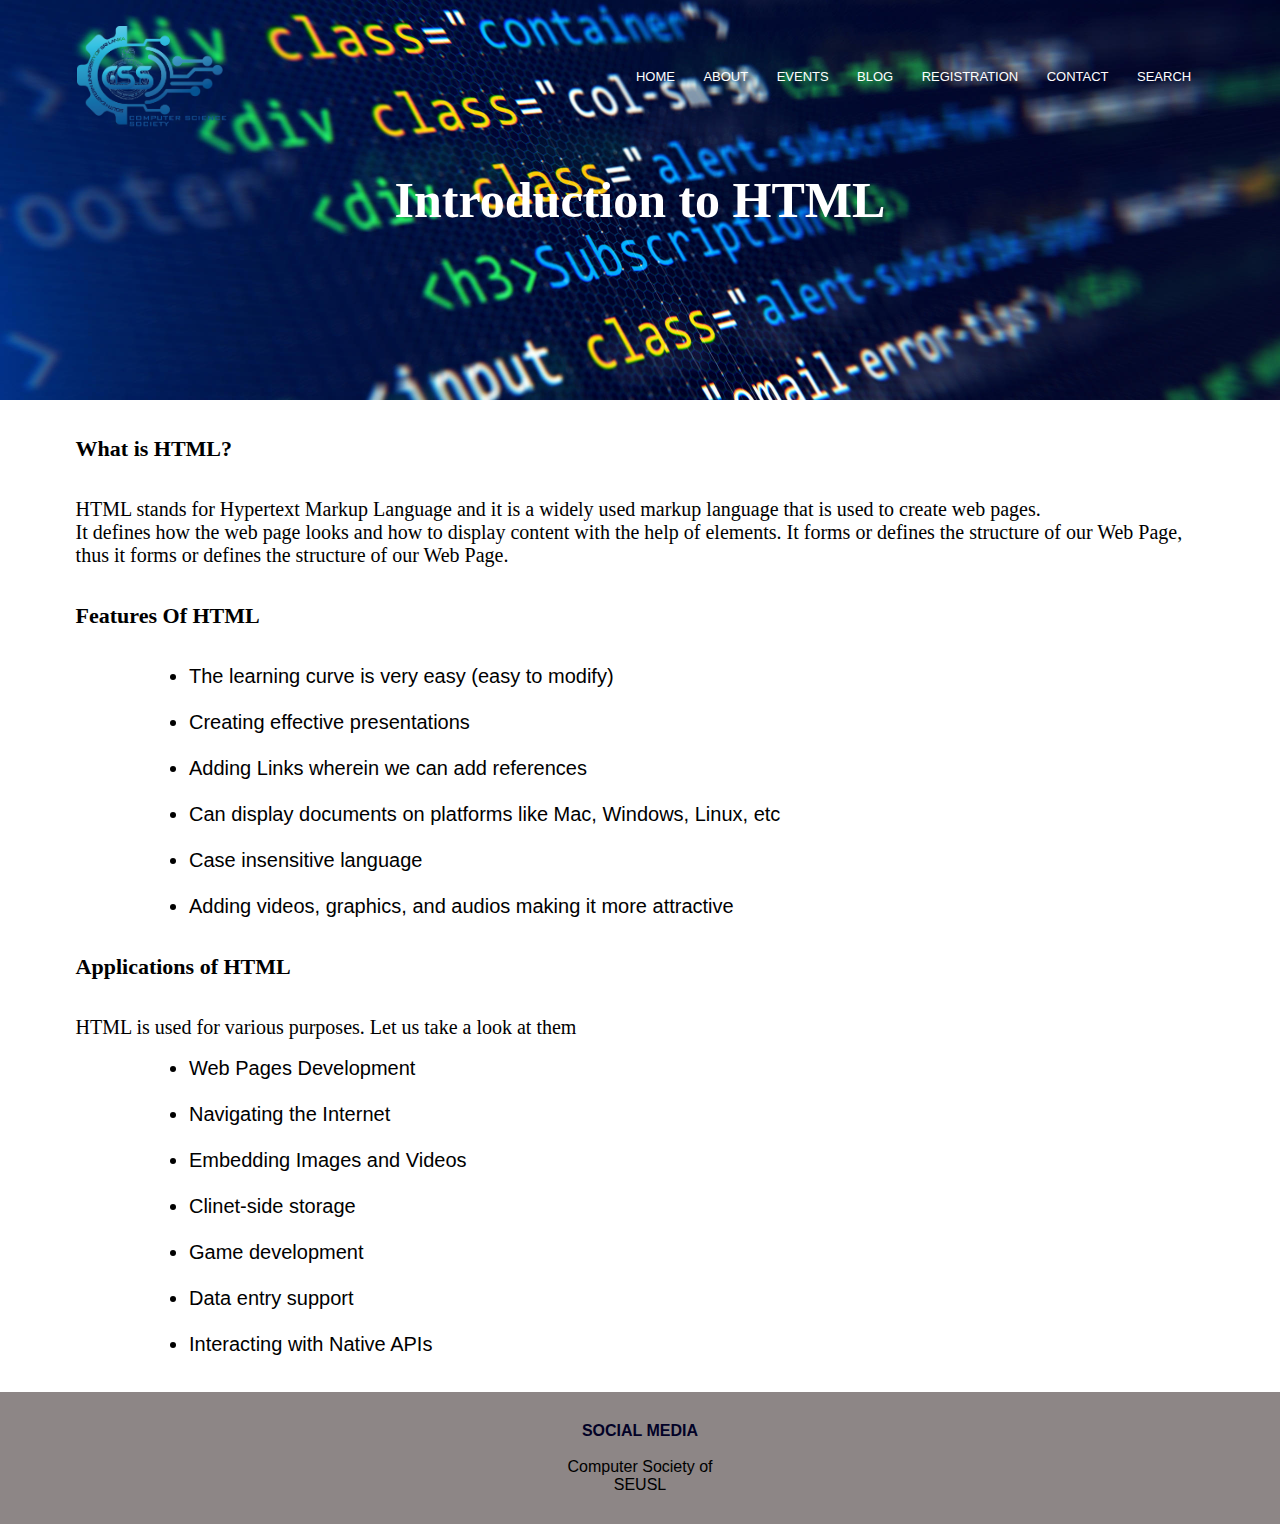
<file: html.html>
<!DOCTYPE html>
<html lang="en">
<head>
    <meta charset="UTF-8">
    <meta name="viewport" content="width=device-width, initial-scale=1.0">
    <title>Computer science Society of FAS-SEUSL</title>
    <link rel="stylesheet" href="style.css" >
        <!-- Add icon library -->
        <meta name="viewport" content="width=device-width, initial-scale=1">
</head>
<body>
    <section class="blog-col1">
      <nav>
        <img src="Image/Logo.png" width="150" >
        <div class="nav-links" >
        <ul>
            <li><a href="index.html">HOME</a></li>
            <li><a href="About.html">ABOUT</a></li>
            <li><a href="Events.html">EVENTS</a></li>
            <li><a href="Blog.html">BLOG</a></li>
            <li><a href="https://docs.google.com/forms/d/e/1FAIpQLSdW8bKwoPe8uMBOuVY3v7_StWo3fesGZ9nMO2a-LYs4n4sSFw/viewform?usp=sf_link">REGISTRATION</a></li>
            <li><a href="contact.html">CONTACT</a></li>
            <li><a href="Search.html">SEARCH</a></li>
         </ul>
    </div>
    </nav>
        <div class="text-box1">
                <h1>Introduction to HTML</h1>
        </div>
    </section>
        <br>
        <br>
        <div class="content">
                 <h2>What is HTML?</h2>
                 <br>
                 <br>
                 <p>HTML stands for Hypertext Markup Language and it is a widely used markup language that is used to create web pages.</p>
                 <p>It defines how the web page looks and how to display content with the help of elements. It forms or defines the structure of our Web Page, thus it forms or defines the structure of our Web Page.</p>
                 <br>
                 <br>
                 <h2>Features Of HTML</h2>
                 <br>
                 <br>
                 <ul>
                    <li>The learning curve is very easy (easy to modify)</li>
                    <br>
                    <li>Creating effective presentations</li>
                    <br>
                    <li>Adding Links wherein we can add references</li>
                    <br>
                    <li>Can display documents on platforms like Mac, Windows, Linux, etc</li>
                    <br>
                    <li>Case insensitive language</li>
                    <br>
                    <li>Adding videos, graphics, and audios making it more attractive</li>

                 </ul>
                 <br><br>
                 <h2>Applications of HTML</h2>
                 <br>
                 <br>
                 <p>HTML is used for various purposes. Let us take a look at them</p>
                 <br>
                 <ul>
                    <li>Web Pages Development</li>
                     <br>   
                    <li>Navigating the Internet</li>
                    <br>   
                    <li>Embedding Images and Videos</li>
                    <br>  
                     <li>Clinet-side storage</li> 
                     <br>
                    <li>Game development</li>
                      <br>  
                    <li>Data entry support</li>
                      <br>  
                    <li>Interacting with Native APIs</li>
                 </ul>
                 <br> <br>  
        </div>
        <!---------------Footer------------->
<section class="footer">
  <h4 style="color: rgb(2, 2, 39);">SOCIAL MEDIA</h4>
  <div class="icons">
  <i class="fa fa-facebook"></i>
  <i class="fa fa-twitter"></i>
  <i class="fa fa-instagram"></i>
  <i class="fa fa-linkedin"></i>
</div>
<p style="color: black;">Computer Society of <br>SEUSL</p>
</section> 
</body>
</html>
</file>
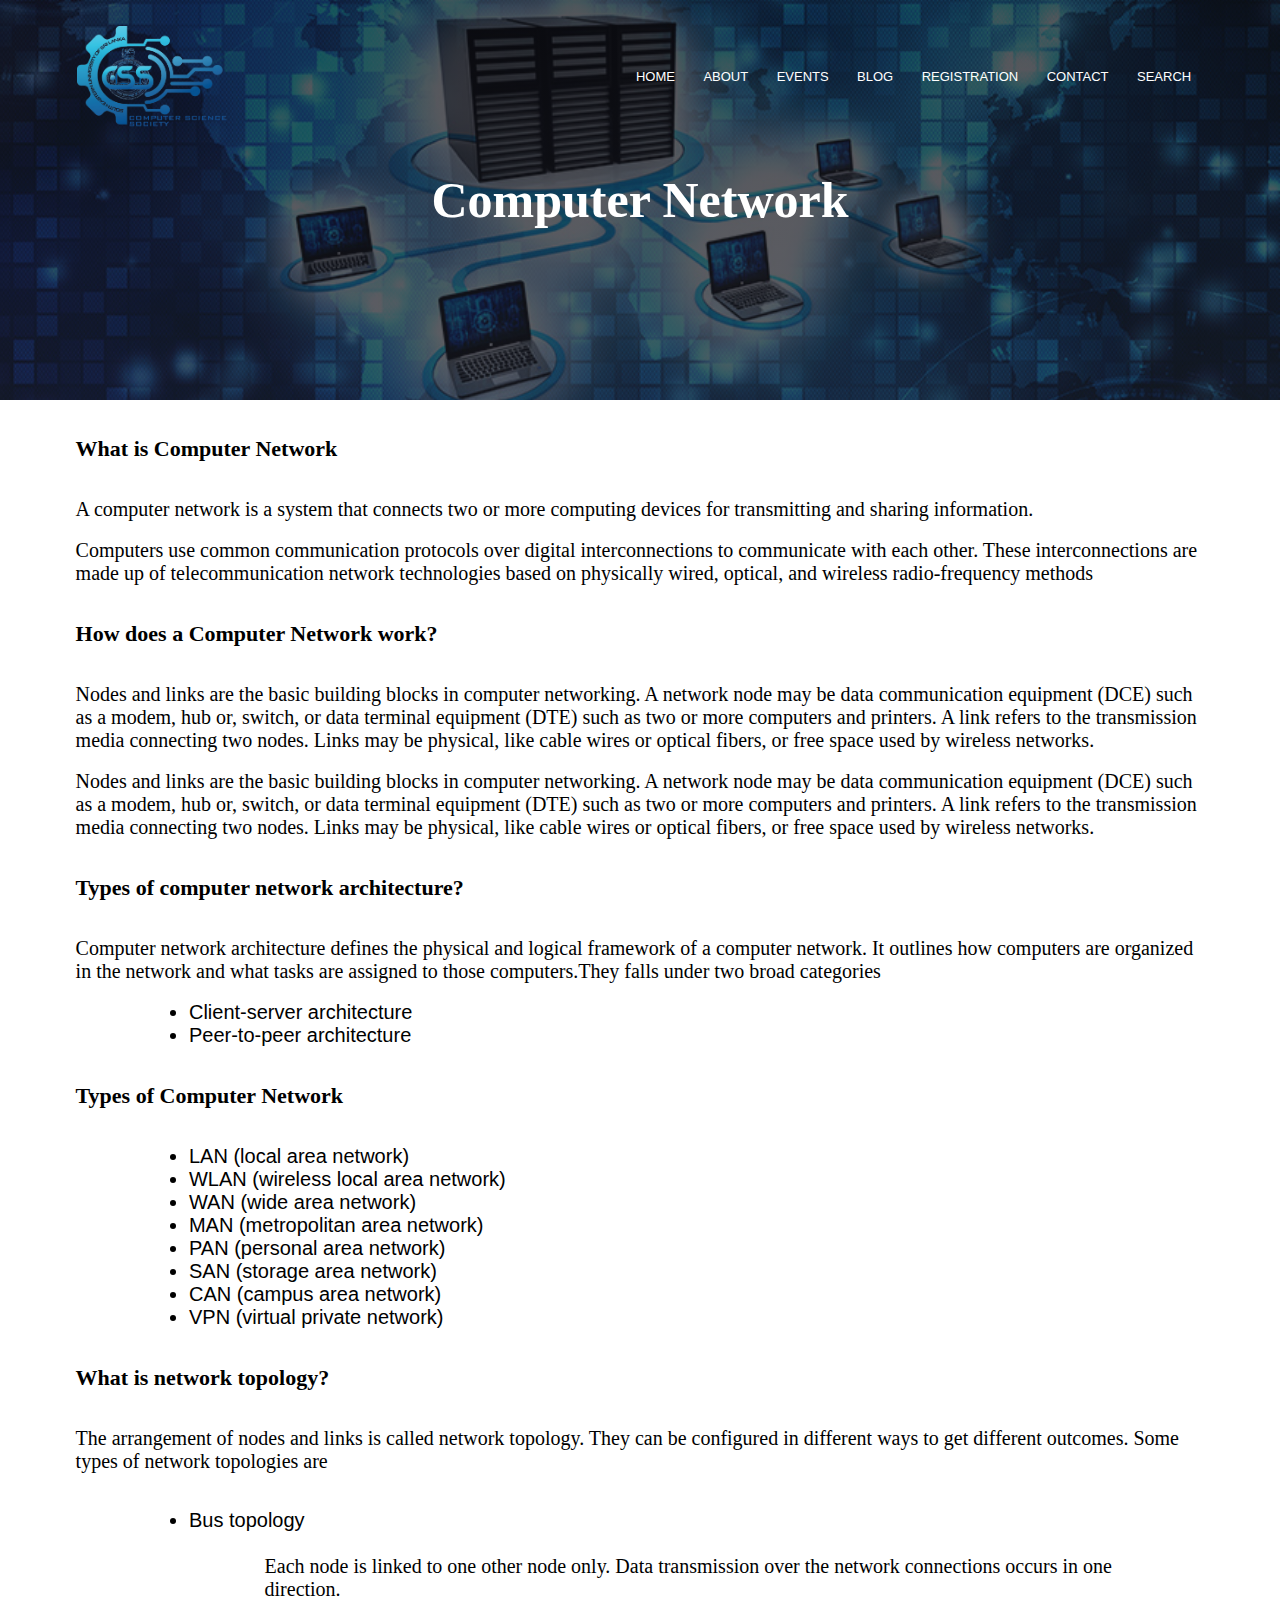
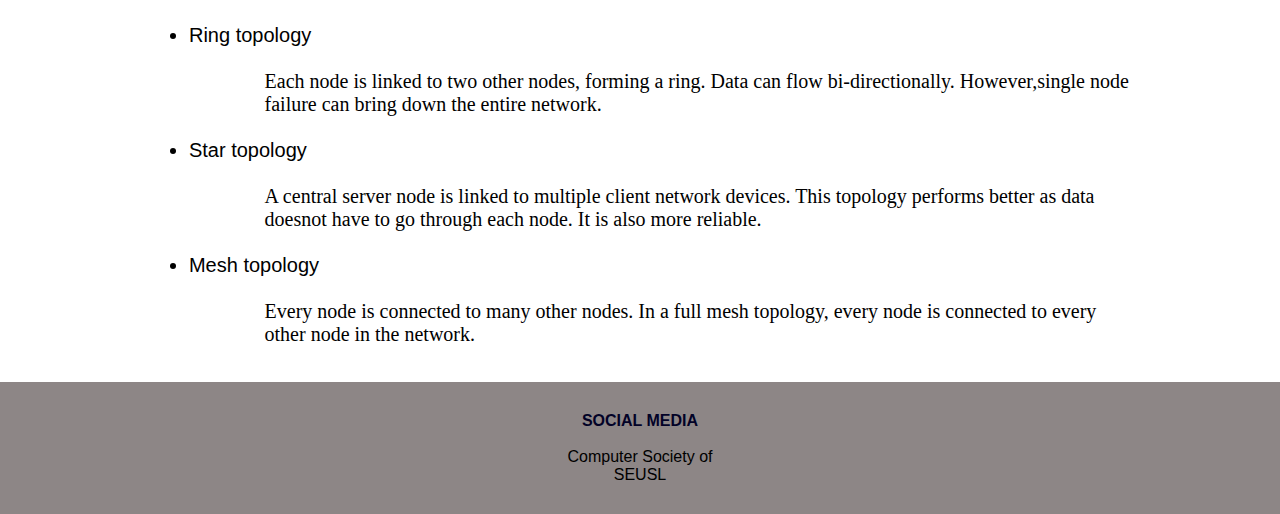
<file: network.html>
<!DOCTYPE html>
<html lang="en">
<head>
    <meta charset="UTF-8">
    <meta name="viewport" content="width=device-width, initial-scale=1.0">
    <title>Computer science Society of FAS-SEUSL</title>
    <link rel="stylesheet" href="style.css" >
        <!-- Add icon library -->
        <meta name="viewport" content="width=device-width, initial-scale=1">
</head>
<body>
    <section class="blog-col3">
        <nav>
            <img src="Image/Logo.png" width="150" >
            <div class="nav-links" >
            <ul>
                <li><a href="index.html">HOME</a></li>
                <li><a href="About.html">ABOUT</a></li>
                <li><a href="Events.html">EVENTS</a></li>
                <li><a href="Blog.html">BLOG</a></li>
                <li><a href="https://docs.google.com/forms/d/e/1FAIpQLSdW8bKwoPe8uMBOuVY3v7_StWo3fesGZ9nMO2a-LYs4n4sSFw/viewform?usp=sf_link">REGISTRATION</a></li>
                <li><a href="contact.html">CONTACT</a></li>
                <li><a href="Search.html">SEARCH</a></li>
             </ul>
        </div>
        </nav>
        
        <div class="text-box1">
            <h1>Computer Network</h1>
        </div>
    
</section>
    
    
    
   <section>
    <br>
    <br>
    <div class="content">
             <h2>What is Computer Network</h2>
             <br>
             <br>
             <p>A computer network is a system that connects two or more computing devices for transmitting and sharing information.</p>
             <br>
             <p>Computers use common communication protocols over digital interconnections to communicate with each other. These interconnections are made up of telecommunication network technologies based on physically wired, optical, and wireless radio-frequency methods</p>
             <br>
             <br>
             <h2>How does a Computer Network work?</h2>
             <br>
             <br>
             <p>Nodes and links are the basic building blocks in computer networking. A network node may be data communication equipment (DCE) such as a modem, hub or, switch, or data terminal equipment (DTE) such as two or more computers and printers. A link refers to the transmission media connecting two nodes. Links may be physical, like cable wires or optical fibers, or free space used by wireless networks.</p>
             <br>
             <p>Nodes and links are the basic building blocks in computer networking. A network node may be data communication equipment (DCE) such as a modem, hub or, switch, or data terminal equipment (DTE) such as two or more computers and printers. A link refers to the transmission media connecting two nodes. Links may be physical, like cable wires or optical fibers, or free space used by wireless networks.</p>
             <br>
             <br>
             <h2>Types of computer network architecture?</h2>
             <br>
             <br>
             <p>Computer network architecture defines the physical and logical framework of a computer network. It outlines how computers are organized in the network and what tasks are assigned to those computers.They falls under two broad categories</p>
             <br>
                 <ul>
                    <li>Client-server architecture</li>
                    <li>Peer-to-peer architecture</li>
                 </ul>
                 <br>
                 <br>
            <h2>Types of Computer Network</h2>
            <br>
            <br>
            <ul>
                <li>LAN (local area network)</li>
                <li>WLAN (wireless local area network)</li>
                <li>WAN (wide area network)</li>
                <li>MAN (metropolitan area network)</li>
                <li>PAN (personal area network)</li>
                <li>SAN (storage area network)</li>
                <li>CAN (campus area network)</li>
                <li>VPN (virtual private network)</li>
            
            </ul>
            <br>
            <br>
            <h2>What is network topology?</h2>
            <br>
            <br>
            <p>The arrangement of nodes and links is called network topology. They can be configured in different ways to get different outcomes. Some types of network topologies are</p>
            <br>
            <br>
            <p></p>
            <ul>
                <li>Bus topology</li>
                    <br>
                    <p>Each node is linked to one other node only. Data transmission over the network connections occurs in one direction.</p>
                    <br>
                <li>Ring topology</li>
                    <br>
                    <p>Each node is linked to two other nodes, forming a ring. Data can flow bi-directionally. However,single node failure can bring down the entire network.</p>
                    <br>
                <li>Star topology</li>
                    <br>
                    <p>A central server node is linked to multiple client network devices. This topology performs better as data doesnot have to go through each node. It is also more reliable.</p>
                    <br>
                <li>Mesh topology</li>
                    <br>
                    <p>Every node is connected to many other nodes. In a full mesh topology, every node is connected to every other node in the network.</p>
            </ul>
            <br><br>
    </div>
   </section> 
<!---------------Footer------------->
<section class="footer">
    <h4 style="color: rgb(2, 2, 39);">SOCIAL MEDIA</h4>
    <div class="icons">
    <i class="fa fa-facebook"></i>
    <i class="fa fa-twitter"></i>
    <i class="fa fa-instagram"></i>
    <i class="fa fa-linkedin"></i>
</div>
<p style="color: black;">Computer Society of <br>SEUSL</p>
</section> 

</body>
</html>
</file>
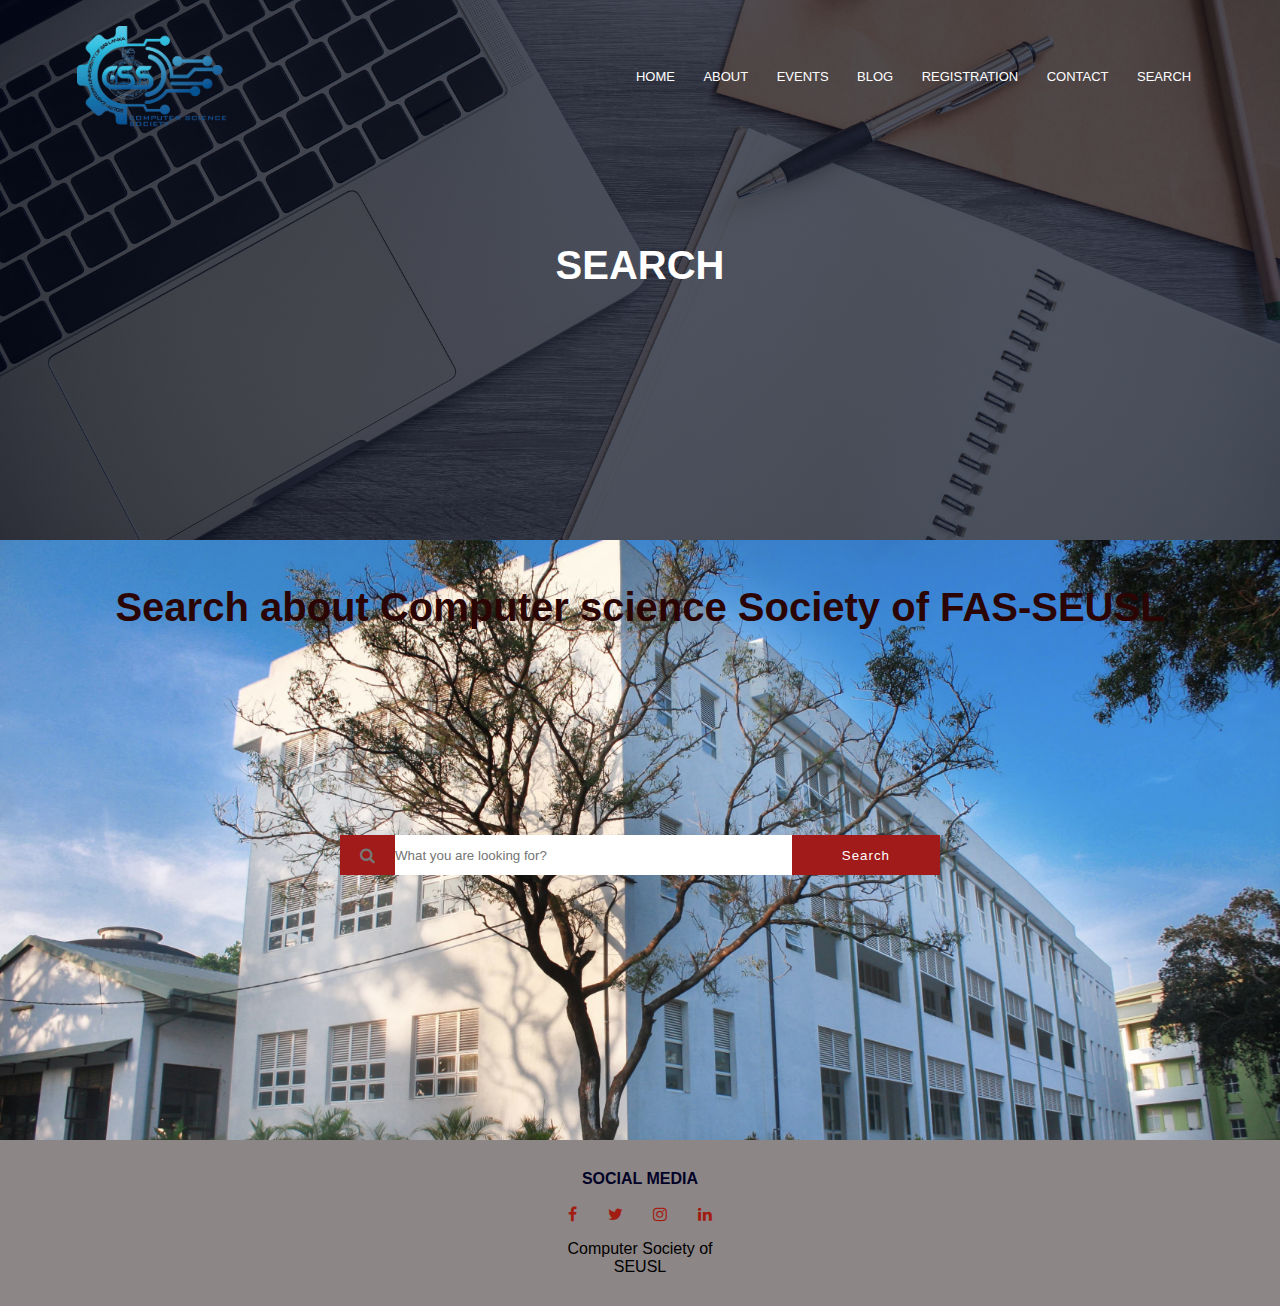
<file: Search.html>
<!DOCTYPE html>
<html>
    <head>
        <meta name="viewport" content="with=device-width, initial-scale=1.0">
        <title>Computer science Society of FAS-SEUSL</title>
           <link rel="stylesheet" href="style.css" >
        <!-- Add icon library -->
        <meta name="viewport" content="width=device-width, initial-scale=1">
        <!-- Add font awesome icons -->
        <link rel="stylesheet" href="https://cdnjs.cloudflare.com/ajax/libs/font-awesome/4.7.0/css/font-awesome.min.css"> 
        
    
    </head>
    
    <body>
        <section class="sub-header1">
            <nav>
                <img src="Image/Logo.png" width="150" >
                <div class="nav-links" >
                <ul>
                    <li><a href="index.html">HOME</a></li>
                    <li><a href="About.html">ABOUT</a></li>
                    <li><a href="Events.html">EVENTS</a></li>
                    <li><a href="Blog.html">BLOG</a></li>
                    <li><a href="https://docs.google.com/forms/d/e/1FAIpQLSdW8bKwoPe8uMBOuVY3v7_StWo3fesGZ9nMO2a-LYs4n4sSFw/viewform?usp=sf_link">REGISTRATION</a></li>
                    <li><a href="contact.html">CONTACT</a></li>
                    <li><a href="Search.html">SEARCH</a></li>
                 </ul>
            </div>
           
            </nav>
            <h1><br><br>SEARCH<br><br><br></h1>
            </section>
    <div class="image">
        
        <h1 style="text-align: center; color: rgb(43, 4, 4);"><br>Search about Computer science Society of FAS-SEUSL</h1>
        <div class="container">
            <form>
                
                <i class="fa fa-search"></i>
                <input type="text" placeholder="What you are looking for?">
                <button type="submit">
                    Search
                </button>
            </form>
        </div>
    </div>

    <!---------------Footer------------->
    <section class="footer">
        <h4 style="color: rgb(2, 2, 39);">SOCIAL MEDIA</h4>
        <div class="icons">
        <i class="fa fa-facebook"></i>
        <i class="fa fa-twitter"></i>
        <i class="fa fa-instagram"></i>
        <i class="fa fa-linkedin"></i>
    </div>
    <p style="color: black;">Computer Society of <br>SEUSL</p>
    </section>
    </body>
</html>
</file>
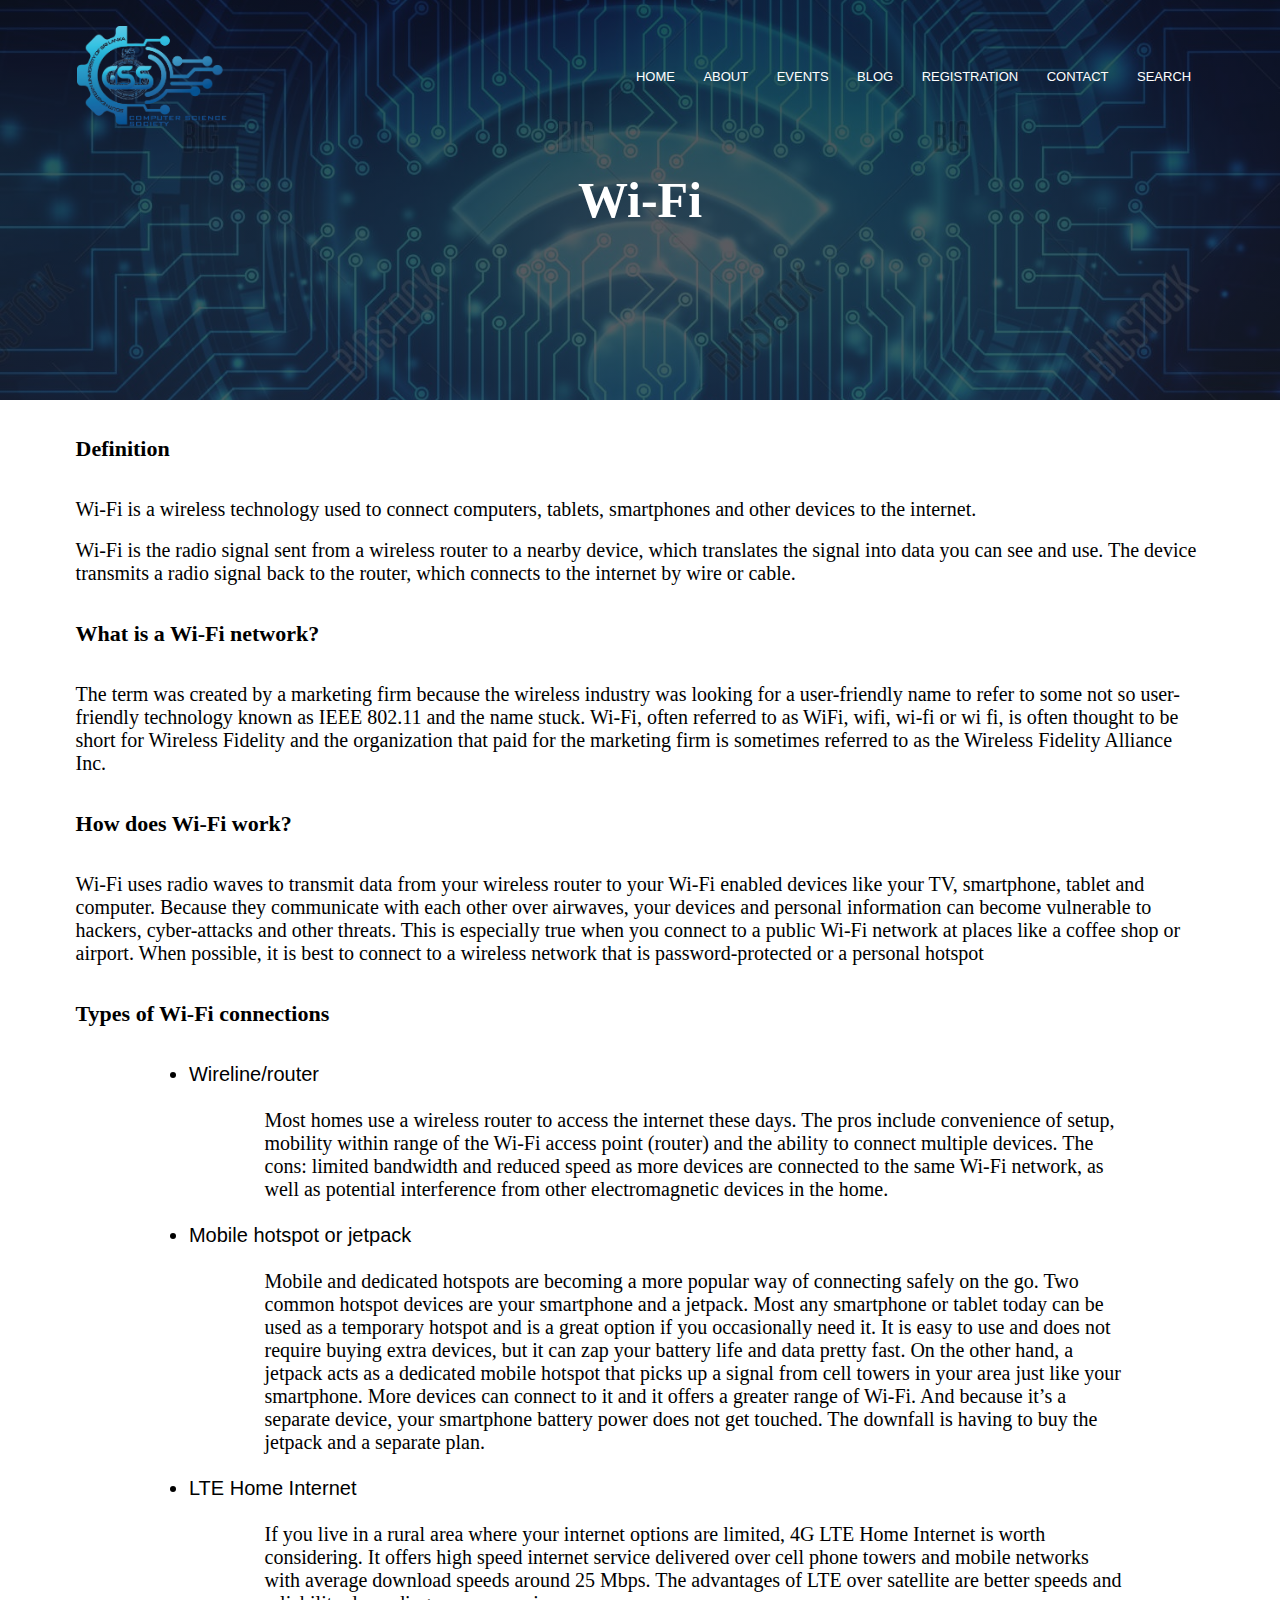
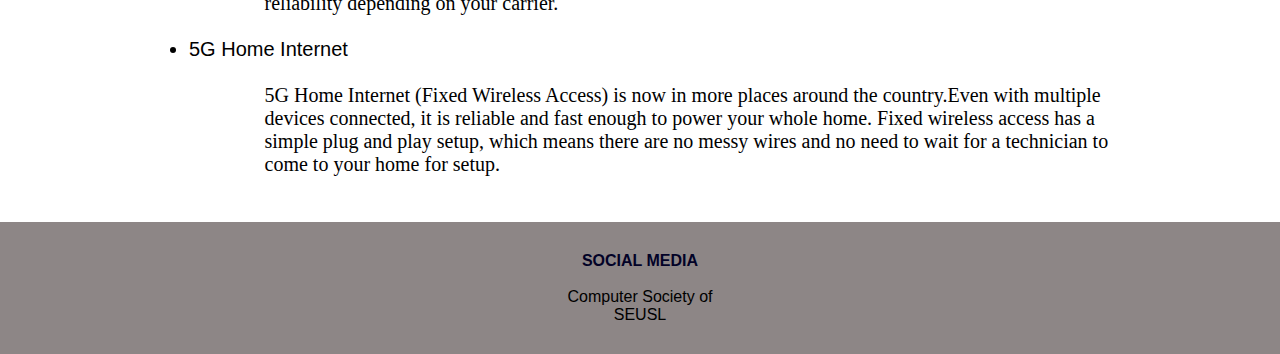
<file: wifi.html>
<!DOCTYPE html>
<html lang="en">
<head>
    <meta charset="UTF-8">
    <title>Computer science Society of FAS-SEUSL</title>
    <link rel="stylesheet" href="style.css" >
        <!-- Add icon library -->
        <meta name="viewport" content="width=device-width, initial-scale=1">
</head>
<body>
    <section class="blog-col5">
        <nav>
            <img src="Image/Logo.png" width="150" >
            <div class="nav-links" >
            <ul>
                <li><a href="index.html">HOME</a></li>
                <li><a href="About.html">ABOUT</a></li>
                <li><a href="Events.html">EVENTS</a></li>
                <li><a href="Blog.html">BLOG</a></li>
                <li><a href="https://docs.google.com/forms/d/e/1FAIpQLSdW8bKwoPe8uMBOuVY3v7_StWo3fesGZ9nMO2a-LYs4n4sSFw/viewform?usp=sf_link">REGISTRATION</a></li>
                <li><a href="contact.html">CONTACT</a></li>
                <li><a href="Search.html">SEARCH</a></li>
             </ul>
        </div>
        </nav>
        <div class="text-box1">
                <h1>Wi-Fi</h1>
             
        </div>
    </section>
    <br>
    <br>
    <div class="content">
    <h2>Definition</h2>
    <br><br>
    <p>Wi-Fi is a wireless technology used to connect computers, tablets, smartphones and other devices to the internet.</p>
    <br>
    <p>Wi-Fi is the radio signal sent from a wireless router to a nearby device, which translates the signal into data you can see and use. The device transmits a radio signal back to the router, which connects to the internet by wire or cable.</p> 
    <br>
    <br>
    <h2>What is a Wi-Fi network?</h2>
    <br>
    <br>
    <p>The term was created by a marketing firm because the wireless industry was looking for a user-friendly name to refer to some not so user-friendly technology known as IEEE 802.11 and the name stuck. Wi-Fi, often referred to as WiFi, wifi, wi-fi or wi fi, is often thought to be short for Wireless Fidelity and the organization that paid for the marketing firm is sometimes referred to as the Wireless Fidelity Alliance Inc. </p>
    <br>
    <br>
    <h2>How does Wi-Fi work?</h2>
    <br>
    <br>
    <p>Wi-Fi uses radio waves to transmit data from your wireless router to your Wi-Fi enabled devices like your TV, smartphone, tablet and computer. Because they communicate with each other over airwaves, your devices and personal information can become vulnerable to hackers, cyber-attacks and other threats. This is especially true when you connect to a public Wi-Fi network at places like a coffee shop or airport. When possible, it is best to connect to a wireless network that is password-protected or a personal hotspot</p>
    <br>
    <br>
    <h2>Types of Wi-Fi connections</h2>
    <br>
    <br>
    <ul>
        <li>Wireline/router</li>
        <br>
        <p>Most homes use a wireless router to access the internet these days. The pros include convenience of setup, mobility within range of the Wi-Fi access point (router) and the ability to connect multiple devices. The cons: limited bandwidth and reduced speed as more devices are connected to the same Wi-Fi network, as well as potential interference from other electromagnetic devices in the home.</p>
        <br>
        <li>Mobile hotspot or jetpack</li>
        <br>
        <p>Mobile and dedicated hotspots are becoming a more popular way of connecting safely on the go. Two common hotspot devices are your smartphone and a jetpack. Most any smartphone or tablet today can be used as a temporary hotspot and is a great option if you occasionally need it. It is easy to use and does not require buying extra devices, but it can zap your battery life and data pretty fast. On the other hand, a jetpack acts as a dedicated mobile hotspot that picks up a signal from cell towers in your area just like your smartphone. More devices can connect to it and it offers a greater range of Wi-Fi. And because it’s a separate device, your smartphone battery power does not get touched. The downfall is having to buy the jetpack and a separate plan.</p>
        <br>
        <li>LTE Home Internet</li>
        <br>
        <p>If you live in a rural area where your internet options are limited, 4G LTE Home Internet is worth considering. It offers high speed internet service delivered over cell phone towers and mobile networks with average download speeds around 25 Mbps. The advantages of LTE over satellite are better speeds and reliability depending on your carrier. </p>
        <br>
        <li>5G Home Internet</li>
        <br>
        <p>5G Home Internet (Fixed Wireless Access) is now in more places around the country.Even with multiple devices connected, it is reliable and fast enough to power your whole home. Fixed wireless access has a simple plug and play setup, which means there are no messy wires and no need to wait for a technician to come to your home for setup.</p>
        <br><br>
     </ul>
    </div>
     <!---------------Footer------------->
<section class="footer">
    <h4 style="color: rgb(2, 2, 39);">SOCIAL MEDIA</h4>
    <div class="icons">
    <i class="fa fa-facebook"></i>
    <i class="fa fa-twitter"></i>
    <i class="fa fa-instagram"></i>
    <i class="fa fa-linkedin"></i>
</div>
<p style="color: black;">Computer Society of <br>SEUSL</p>
</section> 

</body>
</html>   
        
        
        









</body>
</html>
</file>
<file: style.css>
/*--------------Contact us page --------------------*/
*{
    margin: 0;
    padding: 0;
    font-family: 'Poppins', sans-serif;
    
}
.header{
	min-height:100vh;
	width:100%;
	background-image: linear-gradient(rgba(4,9,30,0.7),rgba(4,9,30,0.7)),url(Image/Fas.jpg);
	background-position:center;
	background-size:cover;
	position:relative;
}

nav{
    display: flex;
    padding: 2% 6%;
    justify-items: space-between;
    align-items: center;
}
nav img{
width: 150px;
}
.nav-links{
    flex: 1;
    text-align: right;
}

.nav-links ul li{
    list-style: none;
    display: inline-block;
    padding: 8px 12px;
    position: relative;
}
.nav-links ul li a{
    color: #fff;
    text-decoration: none;
    font-size: 13px;
}
.nav-links ul li::after{
    content: '';
    width: 0%;
    height: 2px;
    background: #1c8ce7;
    display: block;
    margin: auto;
    transition: 0.5s;
}
.nav-links ul li:hover::after{
    width: 100%;
  
}
.text-box{
	width:90%;
	color:#fff;
	position:absolute;
	top:50%;
	left:50%;
	transform:translate(-50%,-50%);
	text-align:center;
	
}
.text-box h1{
	font-size:20px;
}
.hero-btn{
	display:inline-block;
	text-decoration:none;
	color:#fff;
	border:1px solid #fff;
	padding: 12px 34px;
	font-size:15px;
	background:transparent;
	position:relative;
	cursor:pointer;
}
.hero-btn:hover{
	border:1px solid #f44336;
	background:#f44336;
	transition:1s;
}
nav .fa{
    
    display: none;
}
@media(max-width:700px){
	.text-box h1{
	font-size:20px;
    }
    .nav-links ul li{
        display: block;
    }
    .nav-links{
        position: absolute;
        background: #f44336;
        height: 100vh;
        width: 200px;
        top: 0;
        right: -250px;
        text-align: left;
        z-index: 2;
        transition: 1s;
    }
    nav .fa{
        display: block;
        color: #fff;
        margin: 10px;
        font-size: 22px;
        cursor: pointer;
    }
    .nav-links ul{
        padding: 30px;
    }
}
/*-------------------------purpose--------------------------------*/
.purpose{
    width: 80%;
    margin: auto;
    text-align: center;
    padding-top: 100px;
}
.thoughts{
    min-height:350px;
    border: 1px white;
    width: 100%;
    background: url(Image/Steve.jpg);
    background-position: center;
    background-repeat: no-repeat;
    background-size: cover;
    position: relative;
}
/*------------------Goals---------------*/
.Goals{
    width: 80%;
    margin: auto;
    text-align: center;
    padding-top: 70px;
}
h1{
 font-size: 40px;
 font-weight: 600;

}
.row{
    margin: 5%;
    display: flex;
    justify-self: space-between;
}
.G1{
    flex-basis: 31%;
    background: rgb(149, 213, 236);
    border-radius: 10px;
    margin-bottom:5%;
    margin-right: 0.5cm;
    padding: 20px 12px;
    box-sizing: border-box;
}
/*-----------------------------------*/
.index-blog h1{
    padding-top: 70px;
    font-size: 40px;
    font-weight: 600;
    margin-bottom: 1.5cm;
    text-align: center;
}

/*---------------------------------------------------------------*/
.sub-header{
    height: 60vh;
    width: 100%;
    background-image: linear-gradient(rgba(4,9,30,0.7),rgba(4,9,30,0.7)),url('Image/contact.jpg');
    background-position: center;
    background-size: cover;
    text-align: center;
    color: #fff;
}

.sub-header1{
    height: 60vh;
    width: 100%;
    background-image: linear-gradient(rgba(4,9,30,0.7),rgba(4,9,30,0.7)),url('Image/blogging.jpg');
    background-position: center;
    background-size: cover;
    text-align: center;
    color: #fff;
}
.sub-header2{
    height: 60vh;
    width: 100%;
    background-image:url('Image/event1.jpg');
    background-position: center;
    background-size: cover;
    text-align: center;
    color: #fff;
}
.sub-header3{
    height: 60vh;
    width: 100%;
    background-image: linear-gradient(rgba(4,9,30,0.7),rgba(4,9,30,0.7)),url('Image/About1.jpg');
    background-position: center;
    background-size: cover;
    text-align: center;
    color: #fff;
}
.sub-header4{
    height: 80vh;
    width: 100%;
    background-image: linear-gradient(rgba(4,9,30,0.7),rgba(4,9,30,0.7)),url('Image/networking.jpg');
    background-position: center;
    background-size: cover;
    text-align: center;
    color: #fff;
}

.about-us{
    width: 80%;
    margin: auto;
    padding: 80px;
    padding-bottom: 50px;

}
.about-col{

flex-basis: 48%;
padding: 30px 2px;
}
.about-col img{
    width: 100%;
    padding-left: 5px;
}
.about-col h1{
    color: #0a0a0a;
    padding-top: 0;
    
    font-family: sans-serif;
    
}
.about-col p{
    color: #0a0a0a;
    padding: 15px 0 25px;
    font-family: sans-serif;
    font-size: 20px;
    font-style: italic;
}
/*--------------------mermers---------------------*/
.mermers h1{
    background-color: rgb(136, 146, 143);
    text-align: center;
    margin-inline: 3.4cm;
    font-family: 'Times New Roman';
}
.img {
display: block;
margin-left: auto;
margin-right: auto;
width: 80%;
}

/*--------------------blog---------------------*/


#galleries li
{
    width:300px;
    display:inline-block;
    
    margin-right: 1.5cm;
    margin-left: 1.5cm;
}
#galleries li p
{    
    margin:30px 0 20px 0;
    margin-right: 1.5cm;
    
}

.sub-header h1{
    margin-top: 100px;
}
.location{
    width: 80%;
    margin: auto;
    padding: 80px 0;
}

.location iframe{
    width: 100%;
}
.contact-us{
    width: 80%;
    margin: auto;
}
.contact-col{
flex-basis: 48%;
margin-bottom: 30px;
}
.contact-col div{
    display: flex;
    align-items: center;
    margin-bottom: 40px;
}
.contact-col div .fa{
    font-size: 28px;
    color: #f44336;
    margin-right: 30px;
}
.contact-col div p{
    padding: 0%;
}
.contact-col div h5{
    font-size: 20px;
    margin-bottom: 5px;
    color: #555;
    font-weight: 400;
}
.contact-col input, .contact-col textarea{
    width: 100%;
    padding: 15px;
    margin-bottom: 17px;
    outline: black;
    border: 1px solid #ccc;
    box-sizing: border-box;
}
.contact-col a{
    font-size: 20px;
    margin-bottom: 5px;
    color: #555;
    font-weight: 400;
    color: #0a0a0a;
    text-decoration: none;
    font-size: 13px;
}


/*-------------------Events--------------------------*/
.sub-header2{
    height: 50vh;
    width: 100%;
    background-image: linear-gradient(rgba(4,9,30,0.7),rgba(4,9,30,0.7),url('Image/event1.jpg'));
    background-position: center;
    background-size: cover;
    text-align: center;
    color: #fff;
}
.about-col p{
    font-style: normal;
    text-align: justify;
    margin-inline-end: 1cm;
}
/*------------------blog pages------------------------*/
.text-box1{
    text-align: center;
    color: white;
    position:absolute;
    top: 50%;
    left: 50%;
    transform: translate(-50%,-50%);
}
.text-box1 h1{
    font-size: 50px;
    font-family: Georgia;
}

.blog-col{
    min-height:400px;
    border: 1px white;
    background: url(Image/cyber-security2.jpg);
    background-position: center;
    background-repeat: no-repeat;
    background-size: cover;
    position: relative;
}
.blog-col1{
    min-height:400px;
    border: 1px white;
    background: url(Image/HTML_Blog-scaled.jpeg);
    background-position: center;
    background-repeat: no-repeat;
    background-size: cover;
    position: relative;
}
.blog-col2{
    min-height:400px;
    border: 1px white;
    background: linear-gradient(rgba(14, 15, 22, 0.7),rgba(24, 26, 35, 0.7)),url(Image/slove-programming.jpg);
    background-position: center;
    background-repeat: no-repeat;
    background-size: cover;
    position: relative;
}
.blog-col3{
    min-height:400px;
    border: 1px white;
    background: linear-gradient(rgba(14, 15, 22, 0.7),rgba(24, 26, 35, 0.7)),url(Image/computer-network.jpg);
    background-position: center;
    background-repeat: no-repeat;
    background-size: cover;
    position: relative;
}
.blog-col4{
    min-height:400px;
    border: 1px white;
    background: linear-gradient(rgba(14, 15, 22, 0.7),rgba(24, 26, 35, 0.7)),url(Image/Database-Management-System.png);
    background-position: center;
    background-repeat: no-repeat;
    background-size: cover;
    position: relative;
}
.blog-col5{
    min-height:400px;
    border: 1px white;
    background: linear-gradient(rgba(14, 15, 22, 0.7),rgba(24, 26, 35, 0.7)),url(Image/wifi.jpg);
    background-position: center;
    background-repeat: no-repeat;
    background-size: cover;
    position: relative;
}
.content h2{
    font-size: 22px;
    font-family: Verdana;
    font-color: rgb(21, 168, 236);
    text-align: left;
    margin-left: 2cm;
    margin-right: 2cm;
}
.content p{
    font-size: 20px;
    font-family: Verdana;
    font-color: black;
    text-align: left;
    margin-left: 2cm;
    margin-right: 2cm;
}  

.content ul{
    font-size: 20px;
    font-family: Verdana;
    font-color: black;
    text-align: left;
    margin-left: 2cm;
    margin-right: 2cm;
    list-style-type: disc;
    padding-inline-start: 3cm;
   
}
/*--------search--------------------*/
.image{
    background-image: url("Image/Fas.jpg");
  background-color: #cccccc;
  height: 600px;
  background-position: center;
  background-repeat: no-repeat;
  background-size: cover;
  position: relative;
}
.container{
    width: 100;
    height: 50vh;
    display: flex;
    align-items: center;
    justify-content: center;
}
form{
    background-color: rgb(161, 27, 27);
    width: 600PX;
    height: 40PX;
    display: flex;
}
form input{
    flex: 1;
    border: none;
    outline: none;
}
form button{
    background: rgb(161, 27, 27);
    padding: 10px 50px;
    border: none;
    outline: none;
    color: #fff;
    letter-spacing: 1px;
    cursor: pointer;
}
form .fa-search{
    align-self: center;
    padding: 10px 20px;
    color: #777;
}



/*--------------------footer----------------------*/
.footer{
    background-color: #8d8686;
    width: 100%;
    text-align: center;
    padding: 30px 0;
}

.icons .fa{
    color: #a31c12;
    margin: 0 13px;
    cursor: pointer;
    padding: 18px 0;
}
</file>
